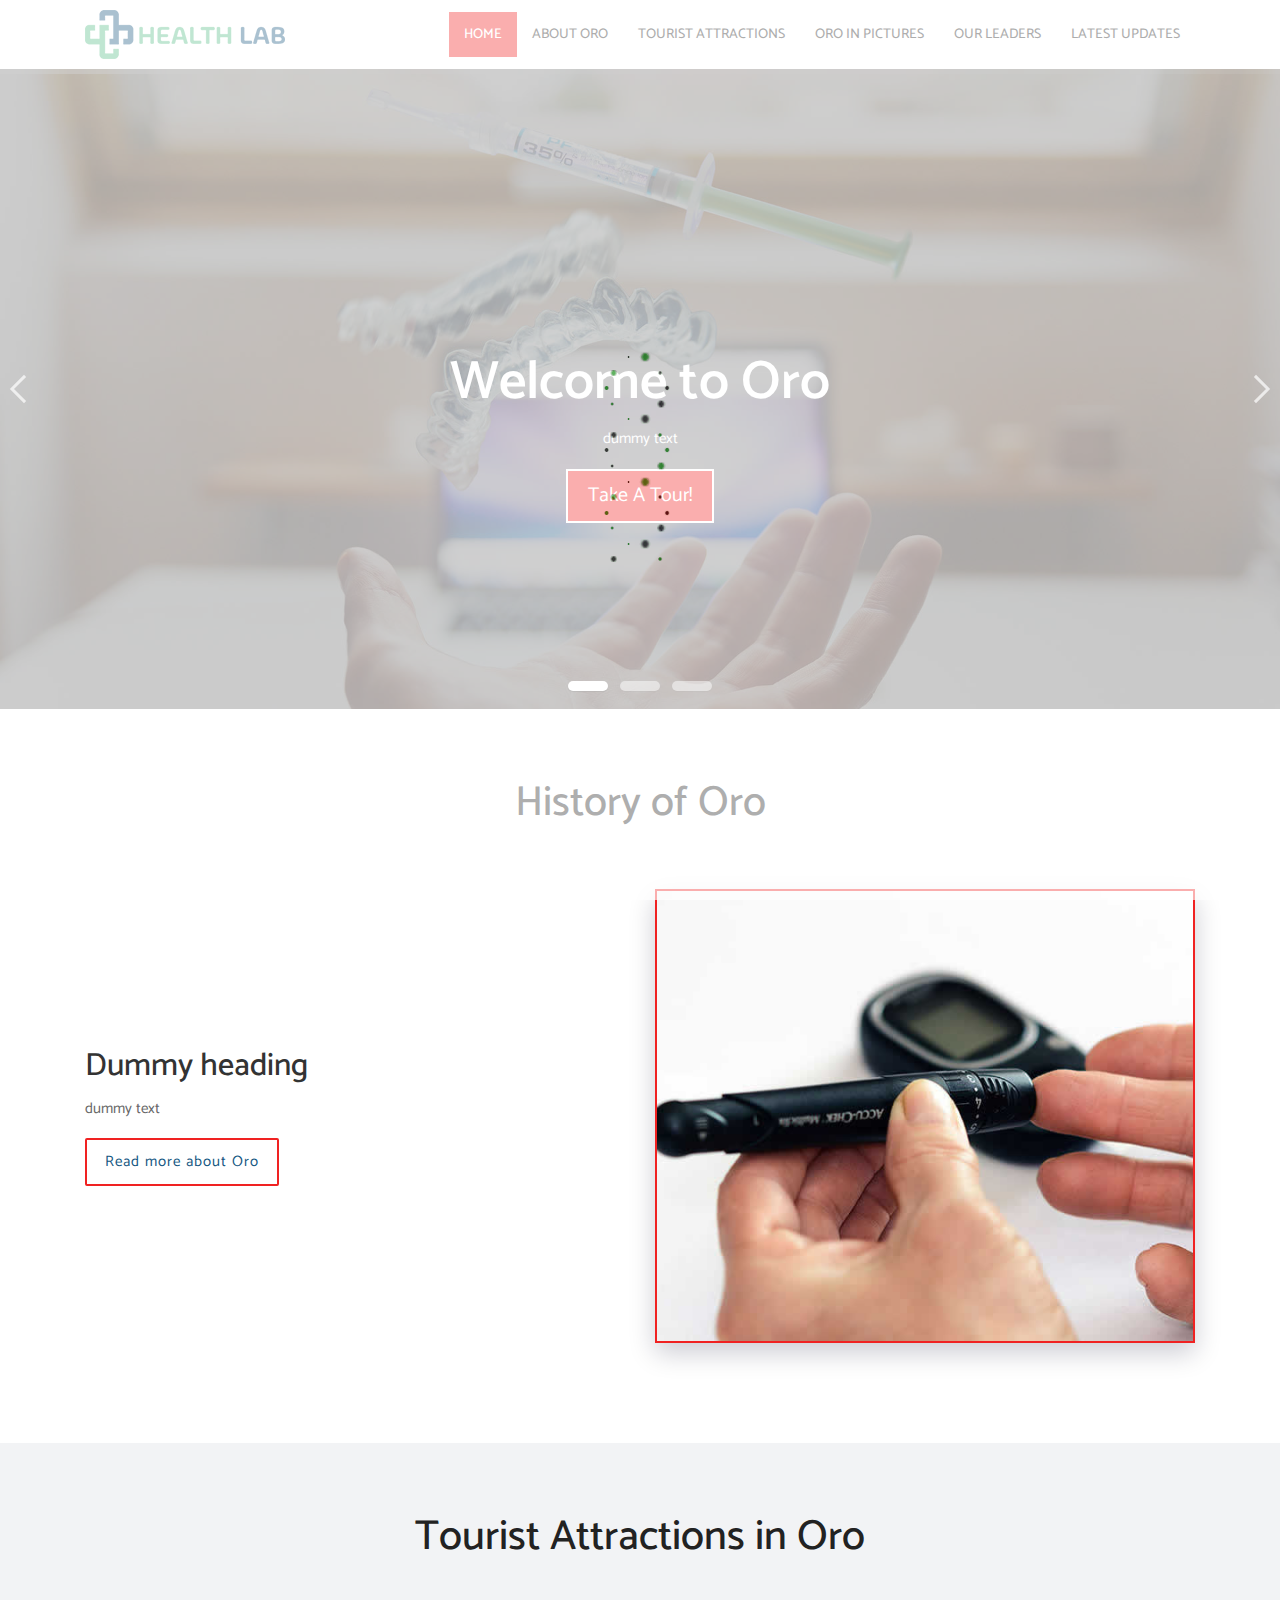
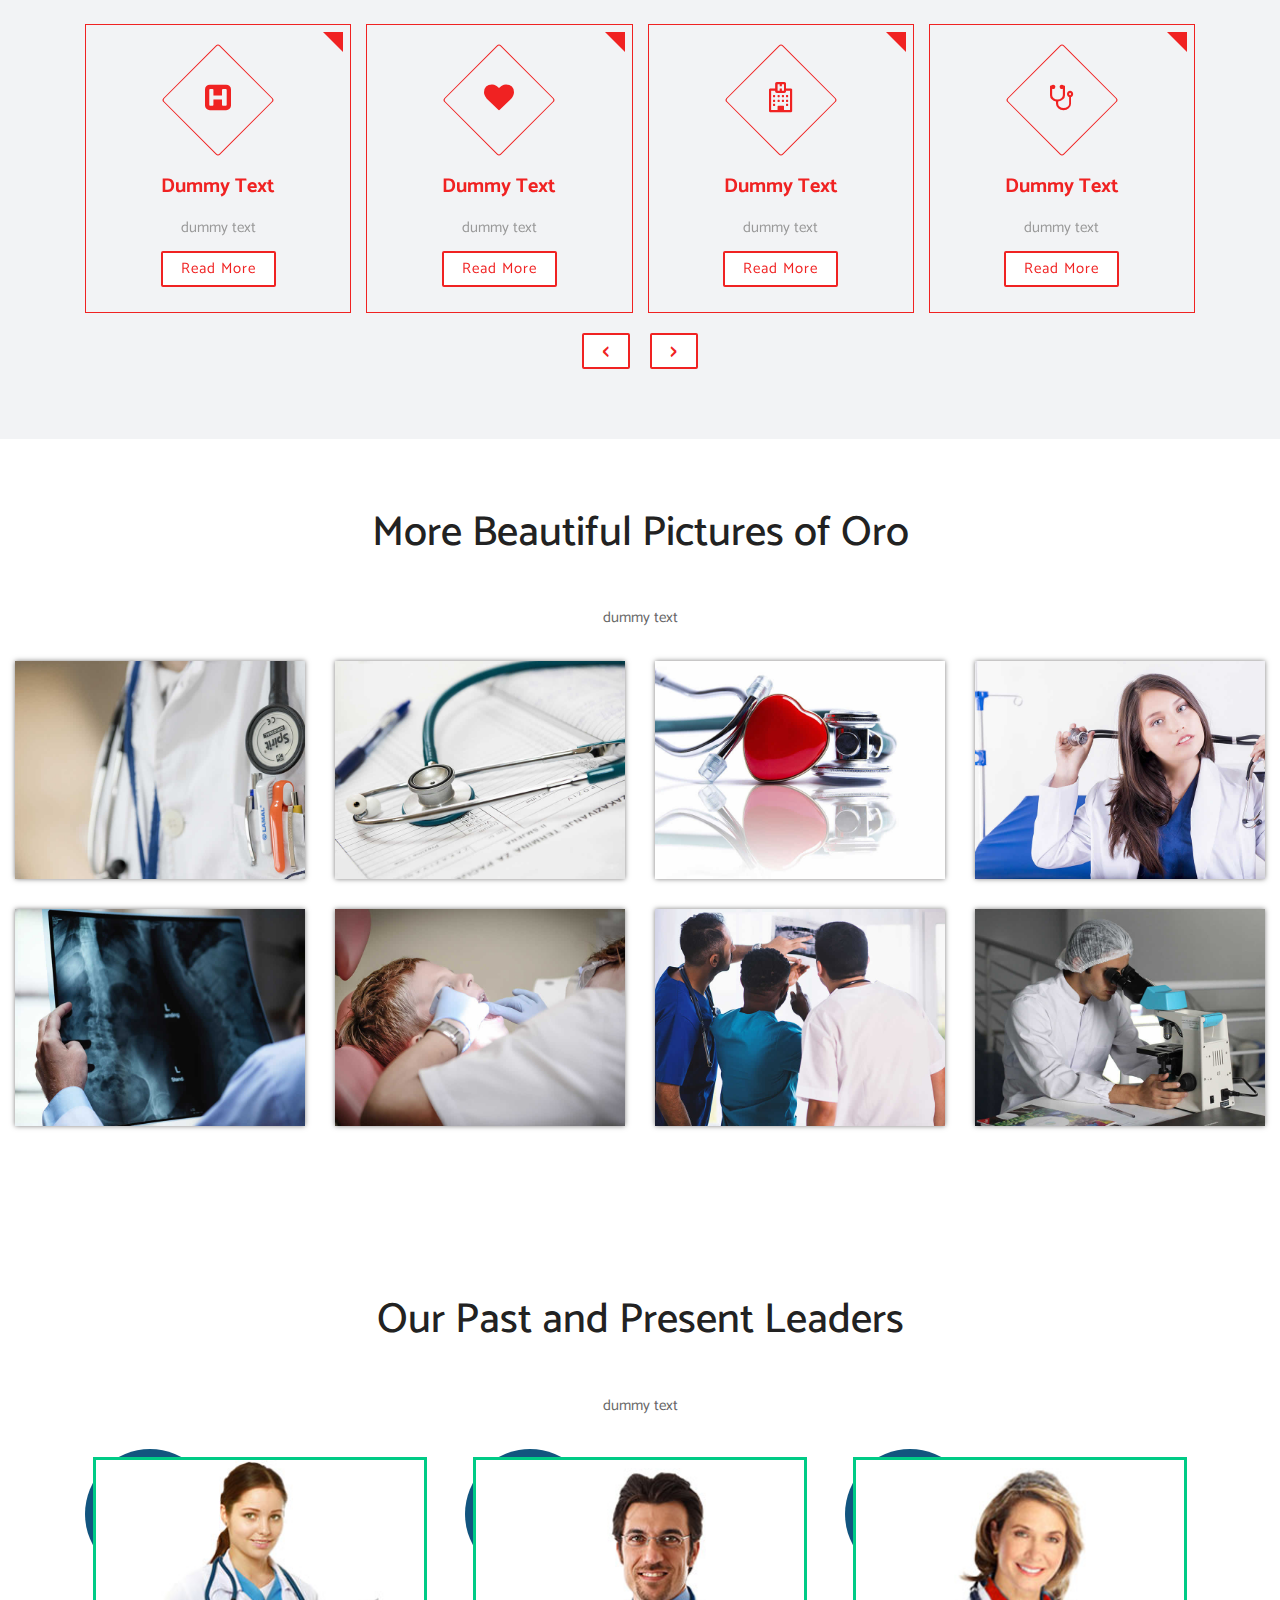
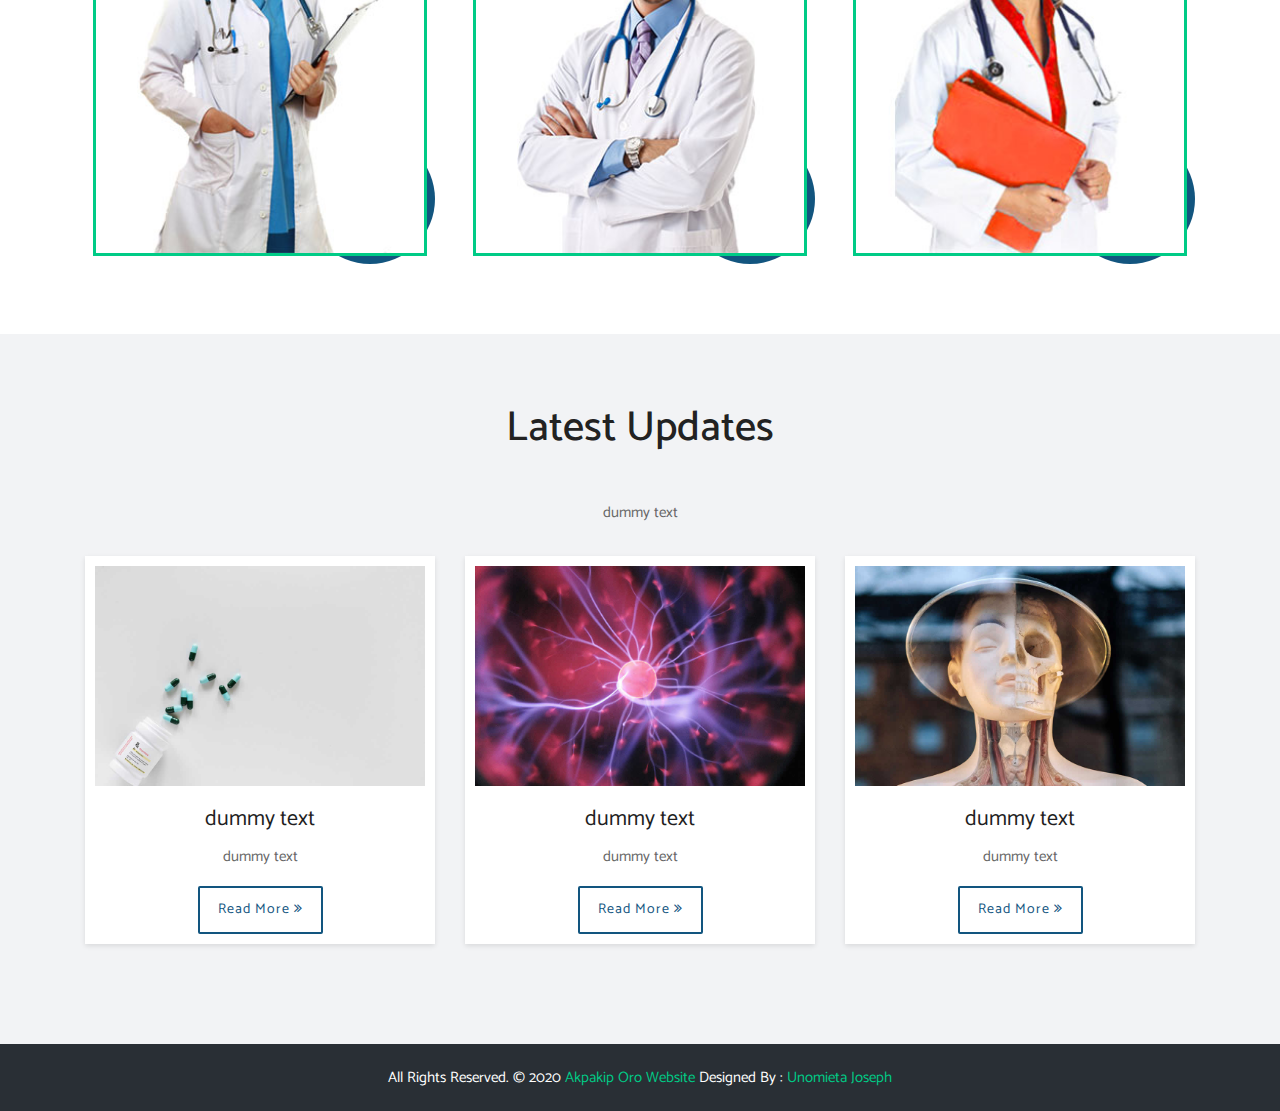
<file: index.html>
<!DOCTYPE html>
<html lang="en">
<head>
	<meta charset="utf-8">
    <meta http-equiv="X-UA-Compatible" content="IE=edge">   
    <meta name="viewport" content="width=device-width, minimum-scale=1.0, maximum-scale=1.0, user-scalable=no">
    <title>Akpakip Oro | Homepage</title>  
    <meta name="keywords" content="Oro, Oro Nation, Akpakip Oro, Ukpabang, Okobo, Mbo, Urue-Offong/Oruko, Udung Uko">
    <meta name="description" content="Oro webpage and information">

    <!-- Styles 
	Bootstrap CSS -->
    <link rel="stylesheet" href="css/bootstrap.min.css">
    <!-- Pogo Slider CSS -->
    <link rel="stylesheet" href="css/pogo-slider.min.css">
	<!-- Site CSS -->
    <link rel="stylesheet" href="css/style.css">    
    <!-- Responsive CSS -->
    <link rel="stylesheet" href="css/responsive.css">
    <!-- Custom CSS -->
    <link rel="stylesheet" href="css/custom.css">

 

</head>
<body id="home" data-spy="scroll" data-target="#navbar-wd" data-offset="98">
	<!--LOADER -->
    <div id="preloader">
		<div class="loader">
			<img src="images/preloader.gif" alt="" />
		</div>
    </div>
    <!-- END LOADER -->
	<!-- Start header -->
	<header class="top-header">
		<nav class="navbar header-nav navbar-expand-lg">
            <div class="container">
				<a class="navbar-brand" href="index.html"><img src="images/logo.png" alt="image"></a>
				<button class="navbar-toggler" type="button" data-toggle="collapse" data-target="#navbar-wd" aria-controls="navbar-wd" aria-expanded="false" aria-label="Toggle navigation">
					<span></span>
					<span></span>
					<span></span>
				</button>
                <div class="collapse navbar-collapse justify-content-end" id="navbar-wd">
                    <ul class="navbar-nav">
                        <li><a class="nav-link active" href="#home">Home</a></li>
                        <li><a class="nav-link" href="#about">About Oro</a></li>
                        <li><a class="nav-link" href="#tourista">Tourist Attractions</a></li>
						<li><a class="nav-link" href="#gallery">Oro in Pictures</a></li>
                        <li><a class="nav-link" href="#leadersboard">Our Leaders</a></li>
                        <li><a class="nav-link" href="#blog">Latest Updates</a></li>
                    </ul>
                </div> 
            </div>
        </nav>
	</header>
	<!-- End header -->
	
	<!-- Start Banner -->
	<div class="ulockd-home-slider">
		<div class="container-fluid">
			<div class="row">
				<div class="pogoSlider" id="js-main-slider">
					<div class="pogoSlider-slide" data-transition="fade" data-duration="1500" style="background-image:url(images/slider-01.jpg);">
						<div class="lbox-caption pogoSlider-slide-element">
							<div class="lbox-details">
								<h1>Welcome to Oro</h1>
								<p>dummy text</p>
								<a href="#gallery" class="btn">Take a tour!</a>
							</div>
						</div>
					</div>
					<div class="pogoSlider-slide" data-transition="fade" data-duration="1500" style="background-image:url(images/slider-02.jpg);">
						<div class="lbox-caption pogoSlider-slide-element">
							<div class="lbox-details">
								<h1>Dummy Text</h1>
								<p>Dummy Text</p>
								<a href="#tourista" class="btn">Check out Tourist Attractions</a>
							</div>
						</div>
					</div>
					<div class="pogoSlider-slide" data-transition="fade" data-duration="1500" style="background-image:url(images/slider-03.jpg);">
						<div class="lbox-caption pogoSlider-slide-element">
							<div class="lbox-details">
								<h1>Dummy Text</h1>
								<p>dummy text</p>
								<a href="#blog" class="btn">Check our Latest Updates</a>
							</div>
						</div>
					</div>
				</div><!-- .pogoSlider -->
			</div>
		</div>
	</div>
	<!-- End Banner -->
	
	<!-- Start About us -->
	<div id="about" class="about-box">
		<div class="about-a1">
			<div class="container">
				<div class="row">
					<div class="col-lg-12">
						<div class="title-box">
							<h2>History of Oro</h2>
						</div>
					</div>
				</div>
				<div class="row">
					<div class="col-lg-12 col-md-12 col-sm-12">
						<div class="row align-items-center about-main-info">
							<div class="col-lg-6 col-md-6 col-sm-12">
								<h2>Dummy heading</h2>
								<p>dummy text </p>
								<a href="#" class="new-btn-d br-2">Read more about Oro</a>
							</div>
							<div class="col-lg-6 col-md-6 col-sm-12">
								<div class="about-m">
									<ul id="banner">
										<li>
											<img src="images/about-img-01.jpg" alt="">
										</li>
										<li>
											<img src="images/about-img-02.jpg" alt="">
										</li>
										<li>
											<img src="images/about-img-03.jpg" alt="">
										</li>
									</ul>
								</div>
							</div>
						</div>
					</div>
				</div>
			</div>
		</div>
	</div>
	<!-- End About us -->
	
	<!-- tourist attractions-->
	<div id="tourista">
	<div id="services" class="services-box">
		<div class="container">
			<div class="row">
				<div class="col-lg-12">
					<div class="title-box">
						<h2>Tourist Attractions in Oro</h2>
					</div>
				</div>
			</div>
			
			<div class="row">
				<div class="col-lg-12">						
					<div class="owl-carousel owl-theme">
						<div class="item">
							<div class="serviceBox">
								<div class="service-icon"><i class="fa fa-h-square" aria-hidden="true"></i></div>
								<h3 class="title">dummy text</h3>
								<p class="description">
									dummy text
								</p>
								<a href="#" class="new-btn-d br-2">Read More</a>
							</div>
						</div>
						<div class="item">
							<div class="serviceBox">
								<div class="service-icon"><i class="fa fa-heart" aria-hidden="true"></i></div>
								<h3 class="title">dummy text</h3>
								<p class="description">
									dummy text
								</p>
								<a href="#" class="new-btn-d br-2">Read More</a>
							</div>
						</div>
						<div class="item">
							<div class="serviceBox">
								<div class="service-icon"><i class="fa fa-hospital-o" aria-hidden="true"></i></div>
								<h3 class="title">dummy text</h3>
								<p class="description">
									dummy text
								</p>
								<a href="#" class="new-btn-d br-2">Read More</a>
							</div>
						</div>
						<div class="item">
							<div class="serviceBox">
								<div class="service-icon"><i class="fa fa-stethoscope" aria-hidden="true"></i></div>
								<h3 class="title">dummy text</h3>
								<p class="description">
									dummy text
								</p>
								<a href="#" class="new-btn-d br-2">Read More</a>
							</div>
						</div>
						<div class="item">
							<div class="serviceBox">
								<div class="service-icon"><i class="fa fa-wheelchair" aria-hidden="true"></i></div>
								<h3 class="title">dummy text</h3>
								<p class="description">
									dummy text
								</p>
								<a href="#" class="new-btn-d br-2">Read More</a>
							</div>
						</div>
						<div class="item">
							<div class="serviceBox">
								<div class="service-icon"><i class="fa fa-plus-square" aria-hidden="true"></i></div>
								<h3 class="title">dummy text</h3>
								<p class="description">
									dummy text
								</p>
								<a href="#" class="new-btn-d br-2">Read More</a>
							</div>
						</div>
					</div>
				</div>
			</div>			
		</div>
	</div>
	</div>
	<!-- End tourist attractions -->
	
	<!-- Start Gallery -->
	<div id="gallery" class="gallery-box">
		<div class="container-fluid">
			<div class="row">
				<div class="col-lg-12">
					<div class="title-box">
						<h2>More Beautiful Pictures of Oro</h2>
						<p>dummy text</p>
					</div>
				</div>
			</div>
			
			<div class="popup-gallery row clearfix">
				<div class="col-md-3 col-sm-6">
					<div class="box-gallery">
						<img src="images/gallery-01.jpg" alt="">
						<div class="box-content">	
							<h3 class="title">dummy text</h3>
							<ul class="icon">
								<li><a href="images/gallery-01.jpg"><i class="fa fa-picture-o" aria-hidden="true"></i></a></li>								
							</ul>
						</div>
					</div>
				</div>
				<div class="col-md-3 col-sm-6">
					<div class="box-gallery">
						<img src="images/gallery-02.jpg" alt="">
						<div class="box-content">
							<h3 class="title">dummy text</h3>
							<ul class="icon">
								<li><a href="images/gallery-02.jpg"><i class="fa fa-picture-o" aria-hidden="true"></i></a></li>								
							</ul>
						</div>
					</div>
				</div>
				<div class="col-md-3 col-sm-6">					
					<div class="box-gallery">
						<img src="images/gallery-03.jpg" alt="">
						<div class="box-content">
							<h3 class="title">dummy text</h3>							
							<ul class="icon">
								<li><a href="images/gallery-03.jpg"><i class="fa fa-picture-o" aria-hidden="true"></i></a></li>								
							</ul>
						</div>
					</div>
				</div>
				<div class="col-md-3 col-sm-6">
					<div class="box-gallery">
						<img src="images/gallery-04.jpg" alt="">
						<div class="box-content">	
							<h3 class="title">dummy text</h3>
							<ul class="icon">
								<li><a href="images/gallery-04.jpg"><i class="fa fa-picture-o" aria-hidden="true"></i></a></li>								
							</ul>
						</div>
					</div>
				</div>
				<div class="col-md-3 col-sm-6">
					<div class="box-gallery">
						<img src="images/gallery-05.jpg" alt="">
						<div class="box-content">							
							<h3 class="title">dummy text</h3>
							<ul class="icon">
								<li><a href="images/gallery-05.jpg"><i class="fa fa-picture-o" aria-hidden="true"></i></a></li>								
							</ul>
						</div>
					</div>
				</div>
				<div class="col-md-3 col-sm-6">					
					<div class="box-gallery">
						<img src="images/gallery-06.jpg" alt="">
						<div class="box-content">
							<h3 class="title">dummy text</h3>
							<ul class="icon">
								<li><a href="images/gallery-06.jpg"><i class="fa fa-picture-o" aria-hidden="true"></i></a></li>								
							</ul>
						</div>
					</div>
				</div>
				<div class="col-md-3 col-sm-6">
					<div class="box-gallery">
						<img src="images/gallery-07.jpg" alt="">
						<div class="box-content">
							<h3 class="title">dummy text</h3>
							<ul class="icon">
								<li><a href="images/gallery-07.jpg"><i class="fa fa-picture-o" aria-hidden="true"></i></a></li>								
							</ul>
						</div>
					</div>
				</div>
				<div class="col-md-3 col-sm-6">
					<div class="box-gallery">
						<img src="images/gallery-08.jpg" alt="">
						<div class="box-content">		
							<h3 class="title">dummy text</h3>
							<ul class="icon">
								<li><a href="images/gallery-08.jpg"><i class="fa fa-picture-o" aria-hidden="true"></i></a></li>								
							</ul>
						</div>
					</div>
				</div>
			</div>
		</div>
	</div>
	<!-- End Gallery -->
	
	<!-- Start leaders -->
	<div id="leadersboard">
	<div id="team" class="team-box">
		<div class="container">
			<div class="row">
				<div class="col-lg-12">
					<div class="title-box">
						<h2>Our Past and Present Leaders</h2>
						<p>dummy text</p>
					</div>
				</div>
			</div>
			
			<div class="row">
                <div class="col-md-4 col-sm-6">
                    <div class="our-team">
                        <div class="pic">
                            <img src="images/img-1.jpg" alt="">
                        </div>
                        <div class="team-content">
                            <h3 class="title">dummy text</h3>
                            <span class="post">dummy text</span>
                            <ul class="social">
                                <li><a href="#"><i class="fa fa-facebook" aria-hidden="true"></i></a></li>
                                <li><a href="#"><i class="fa fa-twitter" aria-hidden="true"></i></a></li>
                                <li><a href="#"><i class="fa fa-google-plus" aria-hidden="true"></i></a></li>
                                <li><a href="#"><i class="fa fa-youtube-play" aria-hidden="true"></i></a></li>
                            </ul>
                        </div>
                    </div>
                </div>

                <div class="col-md-4 col-sm-6">
                    <div class="our-team">
                        <div class="pic">
                            <img src="images/img-2.jpg" alt="">
                        </div>
                        <div class="team-content">
                            <h3 class="title">dummy text</h3>
                            <span class="post">dummy text</span>
                            <ul class="social">
                                <li><a href="#"><i class="fa fa-facebook" aria-hidden="true"></i></a></li>
                                <li><a href="#"><i class="fa fa-twitter" aria-hidden="true"></i></a></li>
                                <li><a href="#"><i class="fa fa-google-plus" aria-hidden="true"></i></a></li>
                                <li><a href="#"><i class="fa fa-youtube-play" aria-hidden="true"></i></a></li>
                            </ul>
                        </div>
                    </div>
                </div>

                <div class="col-md-4 col-sm-6">
                    <div class="our-team">
                        <div class="pic">
                            <img src="images/img-3.jpg" alt="">
                        </div>
                        <div class="team-content">
                            <h3 class="title">dummy text</h3>
                            <span class="post">dummy text</span>
                            <ul class="social">
                                <li><a href="#"><i class="fa fa-facebook" aria-hidden="true"></i></a></li>
                                <li><a href="#"><i class="fa fa-twitter" aria-hidden="true"></i></a></li>
                                <li><a href="#"><i class="fa fa-google-plus" aria-hidden="true"></i></a></li>
                                <li><a href="#"><i class="fa fa-youtube-play" aria-hidden="true"></i></a></li>
                            </ul>
                        </div>
                    </div>
                </div>
            </div>
			
		</div>
	</div>
	</div>
	
	<!-- End Team -->
	
	<!-- Start Blog -->
	<div id="blog" class="blog-box">
		<div class="container">
			<div class="row">
				<div class="col-lg-12">
					<div class="title-box">
						<h2>Latest Updates</h2>
						<p>dummy text</p>
					</div>
				</div>
			</div>
			<div class="row">
				<div class="col-lg-4 col-md-6 col-sm-12">
					<div class="blog-inner">
						<div class="blog-img">
							<img class="img-fluid" src="images/blog-img-01.jpg" alt="" />
						</div>
						<h2>dummy text</h2>
						<p>dummy text</p>
						<a class="new-btn-d br-2" href="#">Read More <i class="fa fa-angle-double-right" aria-hidden="true"></i></a>
					</div>
				</div>
				<div class="col-lg-4 col-md-6 col-sm-12">
					<div class="blog-inner">
						<div class="blog-img">
							<img class="img-fluid" src="images/blog-img-02.jpg" alt="" />
						</div>
						<h2>dummy text</h2>
						<p>dummy text </p>
						<a class="new-btn-d br-2" href="#">Read More <i class="fa fa-angle-double-right" aria-hidden="true"></i></a>
					</div>
				</div>
				<div class="col-lg-4 col-md-6 col-sm-12">
					<div class="blog-inner">
						<div class="blog-img">
							<img class="img-fluid" src="images/blog-img-03.jpg" alt="" />
						</div>
						<h2>dummy text</h2>
						<p>dummy text</p>
						<a class="new-btn-d br-2" href="#">Read More <i class="fa fa-angle-double-right" aria-hidden="true"></i></a>
					</div>
				</div>
			</div>
		</div>
	</div>
	<!-- End Blog -->
	
	<!-- Start Footer -->
	<footer class="footer-box">
		<div class="container">
			<div class="row">
				<div class="col-lg-12">
					<p class="footer-company-name">All Rights Reserved. &copy; 2020 <a href="#">Akpakip Oro Website</a> Designed By : <a href="https://github.com/RomeoChris/">Unomieta Joseph</a></p>
				</div>
			</div>
		</div>
	</footer>
	<!-- End Footer -->
	
	<a href="#" id="scroll-to-top" class="new-btn-d br-2"><i class="fa fa-angle-up"></i></a>

	<!-- ALL JS FILES -->
	<script src="js/jquery.min.js"></script>
	<script src="js/popper.min.js"></script>
	<script src="js/bootstrap.min.js"></script>
    <!-- ALL PLUGINS -->
	<script src="js/jquery.magnific-popup.min.js"></script>
    <script src="js/jquery.pogo-slider.min.js"></script> 
	<script src="js/slider-index.js"></script>
	<script src="js/smoothscroll.js"></script>
	<script src="js/TweenMax.min.js"></script>
	<script src="js/main.js"></script>
	<script src="js/owl.carousel.min.js"></script>
	<script src="js/isotope.min.js"></script>	
	<script src="js/images-loded.min.js"></script>	
    <script src="js/custom.js"></script>
</body>
</html>
</file>
<file: css/style.css>
/*------------------------------------------------------------------
    IMPORT FONTS
-------------------------------------------------------------------*/

@import url('https://fonts.googleapis.com/css?family=Catamaran:100,200,300,400,500,600,700,900');

/*------------------------------------------------------------------
    IMPORT FILES
-------------------------------------------------------------------*/

@import url(animate.css);
@import url(font-awesome.min.css);
@import url(magnific-popup.css);
@import url(responsiveslides.css);
@import url(owl.carousel.min.css);
@import url(flaticon.css);

/*------------------------------------------------------------------
    SKELETON
-------------------------------------------------------------------*/

body {
    color: #666666;
    font-size: 15px;
    font-family: 'Catamaran', sans-serif;
    line-height: 1.80857;
}


a {
    color: #1f1f1f;
    text-decoration: none !important;
    outline: none !important;
    -webkit-transition: all .3s ease-in-out;
    -moz-transition: all .3s ease-in-out;
    -ms-transition: all .3s ease-in-out;
    -o-transition: all .3s ease-in-out;
    transition: all .3s ease-in-out;
}

h1,
h2,
h3,
h4,
h5,
h6 {
    letter-spacing: 0;
    font-weight: normal;
    position: relative;
    padding: 0 0 10px 0;
    font-weight: normal;
    line-height: 120% !important;
    color: #1f1f1f;
    margin: 0
}

h1 {
    font-size: 24px
}

h2 {
    font-size: 22px
}

h3 {
    font-size: 18px
}

h4 {
    font-size: 16px
}

h5 {
    font-size: 14px
}

h6 {
    font-size: 13px
}

h1 a,
h2 a,
h3 a,
h4 a,
h5 a,
h6 a {
    color: #212121;
    text-decoration: none!important;
    opacity: 1
}

h1 a:hover,
h2 a:hover,
h3 a:hover,
h4 a:hover,
h5 a:hover,
h6 a:hover {
    opacity: .8
}

a {
    color: #1f1f1f;
    text-decoration: none;
    outline: none;
}

a,
.btn {
    text-decoration: none !important;
    outline: none !important;
    -webkit-transition: all 0.5s ease-in-out 0s;
	-moz-transition: all 0.5s ease-in-out 0s;
	-ms-transition: all 0.5s ease-in-out 0s;
	-o-transition: all 0.5s ease-in-out 0s;
	transition: all 0.5s ease-in-out 0s;
}

.btn-custom {
    margin-top: 20px;
    background-color: transparent !important;
    border: 2px solid #ddd;
    padding: 12px 40px;
    font-size: 16px;
}

.lead {
    font-size: 18px;
    line-height: 30px;
    color: #767676;
    margin: 0;
    padding: 0;
}

blockquote {
    margin: 20px 0 20px;
    padding: 30px;
}

ul, li, ol{
	list-style: none;
	margin: 0px;
	padding: 0px;
}
button:focus{
	outline: none;
}

.form-control::-moz-placeholder {
    color: #12557f;
    opacity: 1;
}


/*------------------------------------------------------------------
    LOADER 
-------------------------------------------------------------------*/

#preloader {
    width: 100%;
    height: 100%;
    top: 0;
    right: 0;
    bottom: 0;
    left: 0;
    z-index: 11000;
    position: fixed;
    display: block;
	display: flex;
	justify-content: center;
	align-items: center;
	background: #ffffff;
}

.loader {
  display: inline-flex;
  flex-wrap: wrap;
  width: 258px;
  height: 229px;
}

#scroll-to-top {
    width: 40px;
    height: 40px;
    position: fixed;
    bottom: 20px;
    right: 20px;
    display: none;
	font-size: 34px;
    border-radius: 2px;
	transition: .2s;
	letter-spacing: 1px;
	text-align: center;
	line-height: 40px;
	background: #c9d4d8;
	color: #f02222;
	padding: 0;
}

/*------------------------------------------------------------------
    HEADER
-------------------------------------------------------------------*/

.top-header .navbar{
	padding: 5px 0px;
}

.top-header{
	background: #ffffff;
	position: relative;
	top: 0px;
	left: 0px;
	width: 100%;
	margin: 0 auto;
	z-index: 20;
}

.top-header .navbar .navbar-collapse ul li a{
	text-transform: uppercase;
	font-size: 14px;
	padding: 10px 15px;
	position: relative;
	font-weight: 500;
}



.top-header .navbar .navbar-collapse ul li a.active{
	background: #f02222;
	color: #ffffff;
	-webkit-transition: all 0.5s ease-in-out 0s;
	-moz-transition: all 0.5s ease-in-out 0s;
	-ms-transition: all 0.5s ease-in-out 0s;
	-o-transition: all 0.5s ease-in-out 0s;
	transition: all 0.5s ease-in-out 0s;
}
.top-header .navbar .navbar-collapse ul li a.active::after{
	width: 20px;
	height: 20px;
	content: "";
	float: left;
	position: absolute;
	bottom: -8px;
	left: 0;
	right: 0;
	margin: auto;
	border-radius: 10px;
	transition: ease all 0.3s;
	transform: translateY(0%) rotate(140deg);
	-webkit-transform: translateY(0%) rotate(140deg);
	-o-transform: translateY(0%) rotate(140deg);
	-ms-transform: translateY(0%) rotate(140deg);
	-moz-transform: translateY(0%) rotate(140deg);
	-webkit-transition: all 0.5s ease-in-out 0s;
	-moz-transition: all 0.5s ease-in-out 0s;
	-ms-transition: all 0.5s ease-in-out 0s;
	-o-transition: all 0.5s ease-in-out 0s;
	transition: all 0.5s ease-in-out 0s;
}
.top-header .navbar .navbar-collapse ul li a:hover{
	background: #f02222;
	color: #ffffff;
}


.top-header.fixed-menu{
	width: 100%;
	position: fixed;
	box-shadow: 0px 3px 6px 3px rgba(0, 0, 0, 0.06);
	-webkit-animation-duration: 1s;
	animation-duration: 1s;
	-webkit-animation-fill-mode: both;
	animation-fill-mode: both;
	-webkit-animation-name: fadeInDown;
	animation-name: fadeInDown;
	background: #fff;
	z-index: 20;
}

.navbar-toggler{
	border: 1px solid #f02222 ;
	border-radius: 0;
	margin: 16px 15px;
	padding: 10px 10px;
	-webkit-transition: all 0.2s linear;
	-moz-transition: all 0.2s linear;
	-o-transition: all 0.2s linear;
	transition: all 0.2s linear;
}
.navbar-toggler span{
	background: #f02222;
	display: block;
	width: 25px;
	height: 2px;
	margin: 0 auto;
	margin-top: 0px;
	-webkit-border-radius: 1px;
	-moz-border-radius: 1px;
	border-radius: 1px;
	-webkit-transition: all 0.2s linear;
	-moz-transition: all 0.2s linear;
	-o-transition: all 0.2s linear;
	transition: all 0.2s linear;
}
.navbar-toggler span + span{
	margin-top: 5px;
}

/*------------------------------------------------------------------
    Banner
-------------------------------------------------------------------*/

.home-slider{
	position: relative;
	height: 100%;
}

.lbox-caption {
    display: table;
    height: 100% !important;
	width: 100% !important;
	left: 0 !important;
}

.lbox-caption {
    position: absolute;
    margin: 0 auto;
    left: 0;
    right: 0;
	z-index: 10;
}

.lbox-details {
    display: table-cell;
    text-align: center;
    vertical-align: middle;
	position: absolute;
	top: 0px;
	left: 0;
	right: 0;
	height: 100%;
	padding: 22% 0%;
}

.lbox-details::before{
	content: "";
	background: rgba(0,0,0,0.5);
	position: absolute;
	top: 0px;
	left: 0px;
	width: 100%;
	height: 100%;
	z-index: 2;
}

.lbox-details h1{
	font-size: 54px;
	font-family: 'Catamaran', sans-serif;
	color: #ffffff;
	font-weight: 600;
	position: relative;
	z-index: 3;
}

.lbox-details h2{
	font-size: 48px;
	color: #ffffff;
	font-weight: 300;
	position: relative;
	z-index: 3;
}
.lbox-details p{
	color: #ffffff;
	position: relative;
	z-index: 3;
}
.lbox-details p strong{
	color: #00cb86;
	font-size: 40px;
	font-family: 'Catamaran', sans-serif;
}
.lbox-details a.btn{
	background: #f02222;
	padding: 10px 20px;
	font-size: 20px;
	text-transform: capitalize;
	color: #ffffff;
	border-radius: 0px;
	border: 2px solid #ffffff;
	position: relative;
	display: inline-block;
	z-index: 3;
}
.lbox-details a.btn:hover{
	background: #ffffff;
	color: #f02222;
}



/*------------------------------------------------------------------
    About
-------------------------------------------------------------------*/

.about-box{
	padding: 70px 0px;
}

.title-box{
	text-align: center;
	margin-bottom: 30px;
}
.title-box h2{
	font-size: 42px;
	font-family: 'Catamaran', sans-serif;
	color: #222222;
	font-weight: 500;
	position: relative;
	padding-bottom: 30px;
	margin-bottom: 15px;
}
.about-main-info h2{
	font-size: 40px;
	font-family: 'Catamaran', sans-serif;
}

.about-main-info{
	margin-bottom: 30px;
}

.about-m{
	border: 2px solid #f02222;
	box-shadow: 0 10px 25px 0 rgba(0,0,40,.2);
}

.about-m ul#banner {
  position: relative;
  width: 100%;
  height: 450px;
  overflow: hidden;
  margin: 0 auto;
}

.about-m ul#banner li {
  position: absolute;
  top: 0;
  left: 0;
  display: none;
}

.about-m ul#banner li img { 
	visibility: hidden; 
	width: 100%;
}

.about-m ul#banner li canvas {
  position: absolute;
  top: 0;
  left: 0;
}


.about-img{
	padding: 30px 0px;
}

.about-img img{
	border-radius: 10px;
}

.about-m ul{
	display: block;
	text-align: center;
	padding-bottom: 30px;
}
.about-m ul li{
	display: inline-block;
	text-align: center;
}
.about-m ul li a{
	background: #528780;
	color: #ffffff;
	width: 38px;
	height: 38px;
	text-align: center;
	line-height: 38px;
	display: block;
	border-radius: 50px;
	margin: 0px 5px;
}

.about-m ul li a:hover{
	background: #333333;
	color: #ffffff;
}

.about-main-info h2{
	font-size: 32px;
	color: #333333;
	font-weight: 500;
}

.about-main-info a{
	border-radius: 2px;
	transition: .2s;
	letter-spacing: 1px;
	padding: 10px 18px;
	background: #ffffff;
	color: #12557f;
	display: inline-block;
	line-height: 24px;
}

.about-main-info a.new-btn-d.br-2{
	border: 2px solid #f02222;
}

.about-main-info a.new-btn-d::before{
	background: rgba(18,85,127,0.2);
}

.about-main-info a:hover{
	color: #f02222;
}

.hvr-radial-out{
	display: inline-block;
	vertical-align: middle;
	-webkit-transform: perspective(1px) translateZ(0);
	transform: perspective(1px) translateZ(0);
	box-shadow: 0 0 1px rgba(0, 0, 0, 0);
	position: relative;
	overflow: hidden;
	background: #e1e1e1;
	-webkit-transition-property: color;
	transition-property: color;
	-webkit-transition-duration: 0.3s;
	transition-duration: 0.3s;
}

.hvr-radial-out::before {
    content: "";
    position: absolute;
    z-index: -1;
    top: 0;
    left: 0;
    right: 0;
    bottom: 0;
    background: #333333;
    border-radius: 100%;
    -webkit-transform: scale(0);
    transform: scale(0);
    -webkit-transition-property: transform;
    transition-property: transform;
    -webkit-transition-duration: 0.3s;
    transition-duration: 0.3s;
    -webkit-transition-timing-function: ease-out;
    transition-timing-function: ease-out;
}

.hvr-radial-out:hover::before, .hvr-radial-out:focus::before, .hvr-radial-out:active::before {
    -webkit-transform: scale(2);
    transform: scale(2);
}


/*------------------------------------------------------------------
    Services
-------------------------------------------------------------------*/

.services-box{
	padding: 70px 0px;
	background-color: #f2f3f5;
}

.serviceBox{
    padding: 35px 20px 25px;
    border: 1px solid #f02222;
    text-align: center;
    position: relative;
    transition: all 0.3s ease 0s;
}
.serviceBox:hover{ border-color: #f02222 ; }
.serviceBox:before{
    content: "";
    border-top: 20px solid #f02222;
    border-left: 20px solid transparent;
    border-bottom: 20px solid transparent;
    position: absolute;
    top: 7px;
    right: 7px;
    transition: all 0.3s ease 0s;
}
.serviceBox:hover:before{ border-top-color: #f02222 ; }
.serviceBox .service-icon{
    display: inline-block;
    width: 80px;
    height: 80px;
    line-height: 80px;
    font-size: 30px;
    color: #f02222;
    margin-bottom: 35px;
    z-index: 1;
    position: relative;
    transition:all 0.3s ease 0s;
}
.serviceBox:hover .service-icon{ color: #fff; }
.serviceBox .service-icon:before{
    content: "";
    width: 100%;
    height: 100%;
    border-radius: 3px;
    border: 1px solid #f02222;
    position: absolute;
    top: 0;
    left: 0;
    z-index: -1;
    transform: rotate(45deg);
    transition: all 0.3s ease 0s;
}
.serviceBox:hover .service-icon:before{
    border-color: #f02222 ;
    background: #f02222 ;
}
.serviceBox .title{
    font-size: 20px;
    font-weight: 700;
    color: #f02222;
    text-transform: capitalize;
    margin: 0 0 15px 0;
	padding: 0;
}
.serviceBox .description{
    font-size: 15px;
    color: #999;
    line-height: 27px;
    margin: 0 0 10px 0;
}
@media only screen and (max-width:990px){
    .serviceBox{ margin-bottom: 30px; }
}

.serviceBox a{
	border-radius: 2px;
	transition: .2s;
	letter-spacing: 1px;
	padding: 10px 18px;
	background: #ffffff;
	color: #f02222;
	display: inline-block;
	line-height: 12px;
}

.serviceBox a.new-btn-d.br-2{
	border: 2px solid #f02222;
}
.serviceBox a:hover{
	color: #ffffff;
	background: #f02222;
}
.serviceBox a.new-btn-d::before {
    background: rgba(18,85,127,0.2);
}
.services-box .owl-carousel{
	text-align: center;
}
.services-box .owl-carousel .owl-nav{
	display: inline-block;
	margin: 0 auto;
	margin-top: 20px;
}
.services-box .owl-carousel .owl-nav .owl-prev{
	border: 2px solid #f02222;
	border-radius: 2px;
	transition: .2s;
	letter-spacing: 1px;
	padding: 10px 18px !important;
	background: #ffffff;
	color: #f02222;
	display: inline-block;
	line-height: 12px;
	font-size: 34px;
	margin: 0 10px;
}
.services-box .owl-carousel .owl-nav .owl-prev:hover{
	background: #f02222;
	color: #ffffff;
}
.services-box .owl-carousel .owl-nav .owl-next{
	border: 2px solid #f02222;
	border-radius: 2px;
	transition: .2s;
	letter-spacing: 1px;
	padding: 10px 18px !important;
	background: #ffffff;
	color: #f02222;
	display: inline-block;
	line-height: 12px;
	font-size: 34px;
	margin: 0 10px;
}
.services-box .owl-carousel .owl-nav .owl-next:hover{
	background: #f02222;
	color: #ffffff;
}

/*------------------------------------------------------------------
    Gallery
-------------------------------------------------------------------*/

.gallery-box{
	padding: 70px 0px;
}

.box-gallery{
    text-align: center;
    box-shadow: 0 0 5px #7e7d7d;
    position: relative;
	margin-bottom: 30px;
}
.box-gallery img{
    width: 100%;
    height: auto;
}
.box-gallery .box-content{
    width: 100%;
    height: 100%;
    position: absolute;
    top: 0;
    left: 0;
    transition: all 0.5s ease 0s;
}
.box-gallery .title{
    font-size: 22px;
    color: #333333;
    margin: 0;
    position: relative;
    top: 0;
    opacity: 0;
    transition: all 1s ease 0.01s;
}
.box-gallery .title:after{
    content: "";
    width: 0;
    height: 2px;
    background: #00cb86;
    position: absolute;
    bottom: -8px;
    left: 0;
    right: 0;
    margin: 0 auto;
    transition: all 1s ease 0s;
}
.box-gallery:hover .title:after{
    width: 80%;
    transition: all 1s ease 0.8s;
}
.box-gallery .icon{
    width: 100%;
    list-style: none;
    padding: 0;
    margin: 0 auto;
    position: absolute;
    bottom: 0;
    opacity: 0;
    transition-duration: 0.6s;
    transition-timing-function: cubic-bezier(1, -0.53, 0.405, 1.425);
    transition-delay: 0.1s;
}
.box-gallery:hover .icon{
    bottom: 32%;
    opacity: 1;
}
.box-gallery .icon li{
    display: inline-block;
}
.box-gallery .icon li a{
    display: block;
    width: 40px;
    height: 40px;
    line-height: 40px;
    border-radius: 50%;
    font-size: 18px;
    color: #000;
    border: 2px solid #12557f;
    margin-right: 5px;
    transition: all 0.3s ease-in-out 0s;
}
.box-gallery .icon li a:hover{
    background: #00cb86;
    color: #fff;
}
@media only screen and (max-width:990px){
    .box-gallery{ margin-bottom: 30px; }
}


/*------------------------------------------------------------------
    Team
-------------------------------------------------------------------*/

.team-box{
	padding: 70px 0px;
}

.our-team{
    text-align: center;
    overflow: hidden;
    position: relative;
    z-index: 1;
}
.our-team:before,
.our-team:after{
    content: "";
    width: 130px;
    height: 130px;
    background: #12557f;
    position: absolute;
	border-radius: 50%;
    z-index: -1;
}
.our-team:before{
    top: 0px;
    left: 0;
}
.our-team:after{
    bottom: 0px;
    right: 0;
}
.our-team .pic{
    margin: 8px;
    position: relative;
    border: 3px solid #00cb86;
    transition: all 0.5s ease 0s;
}
.our-team:hover .pic{
    border-color: #12557f;
}
.our-team .pic:after{
    content: "";
    width: 100%;
    height: 0;
    background: #00cb86;
    position: absolute;
    bottom: 0;
    left: 0;
    opacity: 0;
    transform-origin: 0 0 0;
    transition: all 0.5s ease 0s;
}
.our-team:hover .pic:after{
    height: 100%;
    opacity: 0.85;
}
.our-team img{
    width: 100%;
    height: auto;
}
.our-team .team-content{
    width: 100%;
    position: absolute;
    bottom: -50%;
    left: 0;
    transition: all 0.5s ease 0.2s;
}
.our-team:hover .team-content{
    bottom: 38%;
}
.our-team .title{
    font-size: 18px;
    font-weight: 600;
    color: #fff;
    text-transform: capitalize;
    margin: 0px;
}
.our-team .post{
    font-size: 14px;
    color: #fff;
    line-height: 26px;
    text-transform: capitalize;
}
.our-team .social{
    padding: 0;
    margin: 40px 0 0 0;
    list-style: none;
}
.our-team .social li{
    display: inline-block;
}
.our-team .social li a{
    display: inline-block;
    width: 35px;
    height: 35px;
    line-height: 35px;
    border-radius: 50%;
    border: 1px solid #fff;
    font-size: 18px;
    color: #fff;
    margin: 0 7px;
    transition: all 0.5s ease 0s;
}
.our-team .social li a:hover{
    background: #fff;
    color: #12557f;
}
@media only screen and (max-width: 990px){
    .our-team{ margin-bottom: 30px; }
}




/*------------------------------------------------------------------
    Blog
-------------------------------------------------------------------*/

.blog-box{
	padding: 70px 0px;
	background-color: #f2f3f5;
}
.blog-inner{
	background: #ffffff;
	text-align: center;
	margin-bottom: 30px;
	border: 10px solid #fff;
	box-shadow: 0 2px 5px rgba(0,0,0,.1);
}

.blog-img{
	overflow: hidden;
}
.blog-img img{
	transition: all 0.9s ease 0s;
}
.blog-inner:hover .blog-img img{
	-moz-transform: scale(1.5) rotate(-10deg);
	-webkit-transform: scale(1.5) rotate(-10deg);
	-ms-transform: scale(1.5) rotate(-10deg);
	-o-transform: scale(1.5) rotate(-10deg);
	transform: scale(1.5) rotate(-10deg);
}
.blog-inner a{
	border-radius: 2px;
	transition: .2s;
	letter-spacing: 1px;
	padding: 10px 18px;
	background: #ffffff;
	color: #12557f;
	font-size: 14px;
	display: inline-block;
	line-height: 24px;
}

.blog-inner a.new-btn-d.br-2{
	border: 2px solid #12557f;
}

.blog-inner a.new-btn-d::before{
	background: rgba(18,85,127,0.2);
}


.blog-inner a:hover{
	color: #ffffff;
}

.blog-inner .item-meta{
	background: #12557f;
}
.blog-inner .item-meta a{
	background: #12557f;
	color: #ffffff;
	display: inline-block;
	border: none;
}
.blog-inner .item-meta span{
	color: #ffffff;
	background: #00cb86;
	display: inline-block;
	padding: 5px;
}

.blog-inner h2{
	margin-top: 20px;
}


/*------------------------------------------------------------------
    Contact
-------------------------------------------------------------------*/

.contact-box{
	padding: 70px 0px;
}

.left-contact{
	margin-top: 60px;
}
.left-contact h2{
	font-size: 38px;
	font-weight: 700;
	padding-bottom: 30px;
	text-align: center;
}
.cont-line{
	overflow: hidden;
	margin-bottom: 30px;
	width: 33.33%;
	float: left;
}
.icon-b{
	width: 80px;
	height: 80px;
	text-align: center;
	line-height: 80px;
	font-size: 40px;
	border: 2px dotted #12557f;
	margin-right: 10px;
	color: #00cb86;
	border-radius: 50%;
}

.dit-right h4{
	font-size: 18px;
	color: #333333;
	font-weight: 600;
	padding-bottom: 0;
}
.dit-right{
	padding-right: 14px;
}
.dit-right p{
	font-size: 16px;
	margin: 0px;
}
.dit-right a{
	font-size: 16px;
	color: #333333
}
.dit-right a:hover{
	color: #00cb86;
}

.contact-block{}

.contact-block .form-group .form-control{
	background: #00cb86;
	height: 45px;
	font-size: 16px;
	border: 0;
	color: #ffffff;
	padding: 6px 15px;
	-webkit-box-shadow: none;
	box-shadow: none;
	-webkit-border-radius: 4px;
	-moz-border-radius: 4px;
	-o-border-radius: 4px;
	-ms-border-radius: 4px;
	border-radius: 4px;
}

.contact-block .form-group textarea.form-control{
	height: 150px;
	padding-top: 15px;
}

.submit-button .btn-common{
	background-color: #00cb86;
	height: 45px;
	line-height: 45px;
	font-size: 16px;
	font-weight: 600;
	color: #fff;
	padding: 0 15px;
	border: 0;
	outline: 0;
	text-transform: uppercase;
	border-radius: 0px;
	-webkit-transition: all 0.3s;
	-moz-transition: all 0.3s;
	-o-transition: all 0.3s;
	-ms-transition: all 0.3s;
	transition: all 0.3s;
}
.submit-button .btn-common:hover{
	background-color: #528780;
}

.custom-select{
	height: 45px;
	font-size: 16px;
}
select.form-control:not([size]):not([multiple]){
	height: calc(45px + 2px);
}

.help-block ul li{
	color: red;
}

.footer-box{
	background: #292f35;
	padding: 20px 0;
}

.footer-box .footer-company-name{
	text-align: center;
	margin: 0px;
	color: #ffffff;
}

.footer-box .footer-company-name a{
	color: #00cb86;
}
.footer-box .footer-company-name a:hover{
	color: #000000;
}




/*------------------------------------------------------------------
    Subscribe
-------------------------------------------------------------------*/

.subscribe-box{
	padding: 70px 0px;
	background: url(../images/footer-bg.jpg) no-repeat center;
	background-size: cover;
	position: relative;
}

.subscribe-box::before{
	content: "";
	background: rgba(0,0,0,0.8);
	width: 100%;
	height: 100%;
	left: 0px;
	top: 0px;
	position: absolute;
}

.subscribe-inner{
	max-width: 500px;
	width: 100%;
	margin: 0 auto;
}
.subscribe-inner h2{	
	font-size: 28px;
	font-weight: 600;
	color: #ffffff;
}

.subscribe-inner p{
	color: #cccccc;
}

.subscribe-inner .form-group .form-control-1{
	width: 100%;
	padding: 12px 15px;
	border-radius: 0px;
	border: none;
}

.subscribe-inner .form-group button{	
	letter-spacing: 1px;
	border-radius: 2px;
	transition: .2s;
	letter-spacing: 1px;
	padding: 10px 18px;
	background: #ffffff;
	color: #12557f;
	display: inline-block;
	line-height: 24px;
	border: none;
	cursor: pointer;
}

.subscribe-inner .form-group button.new-btn-d.br-2 {
    border: 2px solid #12557f;
}
.subscribe-inner .form-group button.new-btn-d::before{
	background: rgba(18,85,127,0.2);
}

.subscribe-inner .form-group button:hover {
	color: #ffffff;
}
</file>
<file: css/responsive.css>
/* only small desktops */
/* tablets */
@media (min-width: 992px) and (max-width: 1190px) {
	.countdown{
		height: 285px;
	}
	.top-header .navbar .navbar-collapse ul li a{
		font-size: 14px;
	}
	.lbox-details h2{
		font-size: 26px;
	}
	.right-top ul li a{
		padding: 0px 15px;
	}
}
/* only small tablets */
@media (min-width: 768px) and (max-width: 991px) {
	.top-header .navbar .navbar-collapse ul li a{
		padding: 5px 15px;
	}
	.about-img{
		margin-bottom: 30px;
		margin-top: 30px;
	}
	.gallery-box ul li{
		width: 33.33%;
	}
	.top-header{
		position: relative;
	}
	.lbox-details{
		display: block;
		position: relative;
		width: 100%;
	}
	.countdown #timer div#days, .countdown #timer div#hours, .countdown #timer div#minutes, .countdown #timer div#seconds{
		position: inherit;
		margin: 12px 0px;
	}
	.lbox-details::before{
		background: rgba(0,0,0,0.9);
	}
	.countdown{
		height: 188px;
		border-radius: 0px;
	}
	.countdown #timer div{
		width: 23%;
		font-size: 24px;
	}
	figure.effect-service h2{
		font-size: 12px;
	}
	.left-top{
		display: inline-block;
		width: 100%;
	}
	.mail-b{
		float: right;
	}
	.right-top{
		float: left;
	}
}

/* mobile or only mobile */
@media (max-width: 767px) {
	.navbar-brand{
		margin-left: 10px;
		margin-right: 10px;
	}
	.top-header .navbar .navbar-collapse ul li a{
		padding: 5px 15px;
	}
	.right-top{
		float: none;
		margin: 0 auto;
		display: block;
		text-align: center;
	}
	.left-top{
		text-align: center;
	}
	.left-top a{
		float: none;
		padding: 5px 20px;
	}
	.wel-nots{
		float: none;
		margin: 0;
		text-align: center;
	}
	.right-top ul li{
		float: none;
		display: inline-block;
	}
	.mail-b{
		float: none;
	}
	.mail-b a{
		padding: 5px 20px;
	}
	.lbox-details h1{
		font-size: 24px;
	}
	.lbox-details h2{
		font-size: 18px;
	}
	.lbox-details p strong{
		font-size: 20px;
	}
	.lbox-details a.btn{
		display: none;
	}
	.title-box h2{
		font-size: 38px;
	}
	.about-main-info h2{
		font-size: 24px;
	}
	.about-img{
		margin-bottom: 30px;
	}
	.main-timeline-box .separline::before{
		left: 15px !important;
	}
	.main-timeline-box .iconBackground{
		left: 15px !important;
	}
	.main-timeline-box .timeline-text-content{
		margin-left: 0px;
	}
	.main-timeline-box .reverse .timeline-text-content{
		margin-right: 0px;
	}
	.main-timeline-box .time-line-date-content{
		margin-right: 0px;
	}
	.main-timeline-box .time-line-date-content p{
		float: left;
	}
	.main-timeline-box .timeline-element{
		padding: 0px 15px;
	}

	.top-header{
		position: relative;
	}
	.lbox-details{
		position: relative;
		width: 100%;
		padding: 5% 0%;
	}
	.about-m{
		margin-top: 30px;
	}
	.countdown #timer div#days, .countdown #timer div#hours, .countdown #timer div#minutes, .countdown #timer div#seconds{
		position: inherit;
		margin: 12px 0px;
	}
	.lbox-details::before{
		background: rgba(0,0,0,0.9);
	}
	.countdown{
		height: 188px;
		border-radius: 0px;
	}
	.countdown #timer div{
		width: 23%;
		font-size: 24px;
	}
	.about-m{
		margin-bottom: 30px;
	}
	.timeLine .row .item{
		margin-bottom: 30px;
	}
	figure.effect-service h2{
		font-size: 14px;
	}
	.filter-button-group button{
		margin-bottom: 5px;
	}
	.well-block{
		margin-bottom: 30px;
	}
	.well-block .well-title h2{
		font-size: 24px;
	}
	.blog-inner a{
		padding: 10px 6px;
	}
	.cont-line{
		
	}
	
}
</file>
<file: css/custom.css>
/** ADD YOUR AWESOME CODES HERE **/
</file>
<file: css/pogo-slider.min.css>
.pogoSlider-dir-btn:focus,
.pogoSlider-nav-btn:focus {
	outline: 0
}

.pogoSlider {
	width: 100%;
	height: 0;
	padding-bottom: 50% !important;
	position: relative;
	overflow: hidden
}

#column-left .pogoSlider,
#column-right .pogoSlider,
#content .pogoSlider {
	margin-bottom: 20px
}

.pogoSlider--banner .pogoSlider-slide {
	ms-filter: "progid:DXImageTransform.Microsoft.Alpha(Opacity=100)";
	filter: alpha(opacity=100);
	opacity: 1
}

.pogoSlider-slide {
	width: 100%;
	height: 100%;
	position: absolute;
	background-size: cover;
	-ms-filter: "progid:DXImageTransform.Microsoft.Alpha(Opacity=0)";
	filter: alpha(opacity=0);
	opacity: 0;
	-webkit-perspective: 1300px;
	perspective: 1300px;
	overflow: hidden
}

.pogoSlider-loading {
	position: absolute;
	top: 0;
	left: 0;
	width: 100%;
	height: 100%;
	background: #eaeaea;
	z-index: 11
}

.pogoSlider-loading-icon {
	position: absolute;
	top: 50%;
	margin-top: -18px;
	left: 50%;
	margin-left: -18px;
	width: 36px;
	height: 36px;
	background-image: url([data-uri])
}

.pogoSlider-slide-element {
	-webkit-animation-fill-mode: both;
	animation-fill-mode: both
}

.m-pogoSlider .pogoSlider-slide-element {
	position: absolute;
	margin: 0;
	box-sizing: border-box
}

.pogoSlider-progressBar {
	position: absolute;
	width: 100%;
	height: 5px;
	top: 0;
	left: 0;
	background: #fff;
	-ms-filter: "progid:DXImageTransform.Microsoft.Alpha(Opacity=20)";
	filter: alpha(opacity=20);
	background: rgba(255, 255, 255, .2);
	z-index: 6
}

.pogoSlider-progressBar-duration {
	position: absolute;
	height: 100%;
	left: 0;
	width: 0;
	background: #fff;
	-ms-filter: "progid:DXImageTransform.Microsoft.Alpha(Opacity=40)";
	filter: alpha(opacity=40);
	background: rgba(255, 255, 255, .4)
}

.pogoSlider-dir-btn {
	position: absolute;
	z-index: 10;
	background: 0 0;
	width: 20px;
	height: 20px;
	border-color: #eaeaea;
	border-color: rgba(255, 255, 255, .7);
	border-style: solid;
	-webkit-transform: rotate(45deg);
	-ms-transform: rotate(45deg);
	transform: rotate(45deg);
	cursor: pointer
}

.pogoSlider-dir-btn:hover {
	border-color: #fff
}

.pogoSlider--dirBottomLeft .pogoSlider-dir-btn--prev,
.pogoSlider--dirBottomRight .pogoSlider-dir-btn--prev,
.pogoSlider--dirCenterHorizontal .pogoSlider-dir-btn--prev,
.pogoSlider--dirTopLeft .pogoSlider-dir-btn--prev,
.pogoSlider--dirTopRight .pogoSlider-dir-btn--prev {
	border-width: 0 0 3px 3px
}

.pogoSlider--dirBottomLeft .pogoSlider-dir-btn--next,
.pogoSlider--dirBottomRight .pogoSlider-dir-btn--next,
.pogoSlider--dirCenterHorizontal .pogoSlider-dir-btn--next,
.pogoSlider--dirTopLeft .pogoSlider-dir-btn--next,
.pogoSlider--dirTopRight .pogoSlider-dir-btn--next {
	border-width: 3px 3px 0 0
}

.pogoSlider--dirCenterVertical .pogoSlider-dir-btn--next {
	border-width: 3px 0 0 3px
}

.pogoSlider--dirCenterVertical .pogoSlider-dir-btn--prev {
	border-width: 0 3px 3px 0
}

.pogoSlider--dirCenterVertical .pogoSlider-dir-btn--next,
.pogoSlider--dirTopLeft .pogoSlider-dir-btn,
.pogoSlider--dirTopRight .pogoSlider-dir-btn {
	top: 14px
}

.pogoSlider--dirBottomLeft .pogoSlider-dir-btn--prev,
.pogoSlider--dirCenterHorizontal .pogoSlider-dir-btn--prev,
.pogoSlider--dirTopLeft .pogoSlider-dir-btn--prev {
	left: 14px
}

.pogoSlider--dirBottomLeft .pogoSlider-dir-btn--next,
.pogoSlider--dirTopLeft .pogoSlider-dir-btn--next {
	left: 50px
}

.pogoSlider--dirBottomRight .pogoSlider-dir-btn--prev,
.pogoSlider--dirTopRight .pogoSlider-dir-btn--prev {
	right: 50px
}

.pogoSlider--dirBottomRight .pogoSlider-dir-btn--next,
.pogoSlider--dirCenterHorizontal .pogoSlider-dir-btn--next,
.pogoSlider--dirTopRight .pogoSlider-dir-btn--next {
	right: 14px
}

.pogoSlider--dirBottomLeft .pogoSlider-dir-btn,
.pogoSlider--dirBottomRight .pogoSlider-dir-btn,
.pogoSlider--dirCenterVertical .pogoSlider-dir-btn--prev {
	bottom: 14px
}

.pogoSlider--dirCenterVertical .pogoSlider-dir-btn {
	left: 50%;
	margin-left: -10px
}

.pogoSlider--dirCenterHorizontal .pogoSlider-dir-btn {
	top: 50%;
	margin-top: -10px
}

.pogoSlider-nav {
	position: absolute;
	padding: 0;
	margin: 0;
	z-index: 10
}

.pogoSlider--navBottom .pogoSlider-nav,
.pogoSlider--navTop .pogoSlider-nav {
	left: 50%;
	-webkit-transform: translateX(-50%);
	-ms-transform: translateX(-50%);
	transform: translateX(-50%)
}

.pogoSlider--navTop .pogoSlider-nav {
	top: 10px
}

.pogoSlider--navBottom .pogoSlider-nav {
	bottom: 10px
}

.pogoSlider--navBottom .pogoSlider-nav li,
.pogoSlider--navTop .pogoSlider-nav li {
	display: inline;
	margin: 0 6px
}

.pogoSlider--navLeft .pogoSlider-nav,
.pogoSlider--navRight .pogoSlider-nav {
	top: 50%;
	-webkit-transform: translateY(-50%);
	-ms-transform: translateY(-50%);
	transform: translateY(-50%)
}

.pogoSlider--navLeft .pogoSlider-nav {
	left: 10px
}

.pogoSlider--navRight .pogoSlider-nav {
	right: 10px
}

.pogoSlider--navLeft .pogoSlider-nav li,
.pogoSlider--navRight .pogoSlider-nav li {
	display: block;
	margin: 6px 0
}

.pogoSlider-nav-btn {
	background: #ccc;
	background: rgba(255, 255, 255, .5);
	border: none;
	border-radius: 10px;
	width: 40px;
	height: 10px;
	box-shadow: 0 1px 1px rgba(0, 0, 0, .1);
	cursor: pointer
}

.pogoSlider-nav-btn--selected {
	background: #fff;
	box-shadow: 0 1px 1px rgba(0, 0, 0, .3)
}

.pogoSlider-slide-slice {
	overflow: hidden;
	position: absolute;
	background-size: cover
}

.pogoSlider-slide-slice-inner {
	position: absolute;
	overflow: hidden
}

.pogoSlider-animation-slideDownIn {
	-webkit-animation-name: slideDownIn;
	animation-name: slideDownIn
}

@-webkit-keyframes slideDownIn {
	0% {
		-webkit-transform: translateY(-50px);
		transform: translateY(-50px);
		opacity: 0
	}
	100% {
		-webkit-transform: translateY(0);
		transform: translateY(0);
		opacity: 1
	}
}

@keyframes slideDownIn {
	0% {
		-webkit-transform: translateY(-50px);
		transform: translateY(-50px);
		opacity: 0
	}
	100% {
		-webkit-transform: translateY(0);
		transform: translateY(0);
		opacity: 1
	}
}

.pogoSlider-animation-slideDownOut {
	-webkit-animation-name: slideDownOut;
	animation-name: slideDownOut
}

@-webkit-keyframes slideDownOut {
	0% {
		-webkit-transform: translateY(0);
		transform: translateY(0);
		opacity: 1
	}
	100% {
		-webkit-transform: translateY(50px);
		transform: translateY(50px);
		opacity: 0
	}
}

@keyframes slideDownOut {
	0% {
		-webkit-transform: translateY(0);
		transform: translateY(0);
		opacity: 1
	}
	100% {
		-webkit-transform: translateY(50px);
		transform: translateY(50px);
		opacity: 0
	}
}

.pogoSlider-animation-slideUpIn {
	-webkit-animation-name: slideUpIn;
	animation-name: slideUpIn
}

@-webkit-keyframes slideUpIn {
	0% {
		-webkit-transform: translateY(50px);
		transform: translateY(50px);
		opacity: 0
	}
	100% {
		-webkit-transform: translateY(0);
		transform: translateY(0);
		opacity: 1
	}
}

@keyframes slideUpIn {
	0% {
		-webkit-transform: translateY(50px);
		transform: translateY(50px);
		opacity: 0
	}
	100% {
		-webkit-transform: translateY(0);
		transform: translateY(0);
		opacity: 1
	}
}

.pogoSlider-animation-slideUpOut {
	-webkit-animation-name: slideUpOut;
	animation-name: slideUpOut
}

@-webkit-keyframes slideUpOut {
	0% {
		-webkit-transform: translateY(0);
		transform: translateY(0);
		opacity: 1
	}
	100% {
		-webkit-transform: translateY(50px);
		transform: translateY(50px);
		opacity: 0
	}
}

@keyframes slideUpOut {
	0% {
		-webkit-transform: translateY(0);
		transform: translateY(0);
		opacity: 1
	}
	100% {
		-webkit-transform: translateY(50px);
		transform: translateY(50px);
		opacity: 0
	}
}

.pogoSlider-animation-slideRightIn {
	-webkit-animation-name: slideRightIn;
	animation-name: slideRightIn
}

.pogoSlider-animation-slideRightOut {
	-webkit-animation-name: slideRightOut;
	animation-name: slideRightOut
}

@-webkit-keyframes slideRightIn {
	0% {
		-webkit-transform: translateX(-50px);
		transform: translateX(-50px);
		opacity: 0
	}
	100% {
		-webkit-transform: translateX(0);
		transform: translateX(0);
		opacity: 1
	}
}

@keyframes slideRightIn {
	0% {
		-webkit-transform: translateX(-50px);
		transform: translateX(-50px);
		opacity: 0
	}
	100% {
		-webkit-transform: translateX(0);
		transform: translateX(0);
		opacity: 1
	}
}

@-webkit-keyframes slideRightOut {
	0% {
		-webkit-transform: translateX(0);
		transform: translateX(0);
		opacity: 1
	}
	100% {
		-webkit-transform: translateX(50px);
		transform: translateX(50px);
		opacity: 0
	}
}

@keyframes slideRightOut {
	0% {
		-webkit-transform: translateX(0);
		transform: translateX(0);
		opacity: 1
	}
	100% {
		-webkit-transform: translateX(50px);
		transform: translateX(50px);
		opacity: 0
	}
}

.pogoSlider-animation-slideLeftIn {
	-webkit-animation-name: slideLeftIn;
	animation-name: slideLeftIn
}

.pogoSlider-animation-slideLeftOut {
	-webkit-animation-name: slideLeftOut;
	animation-name: slideLeftOut
}

@-webkit-keyframes slideLeftIn {
	0% {
		-webkit-transform: translateX(50px);
		transform: translateX(50px);
		opacity: 0
	}
	100% {
		-webkit-transform: translateX(0);
		transform: translateX(0);
		opacity: 1
	}
}

@keyframes slideLeftIn {
	0% {
		-webkit-transform: translateX(50px);
		transform: translateX(50px);
		opacity: 0
	}
	100% {
		-webkit-transform: translateX(0);
		transform: translateX(0);
		opacity: 1
	}
}

@-webkit-keyframes slideLeftOut {
	0% {
		-webkit-transform: translateX(0);
		transform: translateX(0);
		opacity: 1
	}
	100% {
		-webkit-transform: translateX(-50px);
		transform: translateX(-50px);
		opacity: 0
	}
}

@keyframes slideLeftOut {
	0% {
		-webkit-transform: translateX(0);
		transform: translateX(0);
		opacity: 1
	}
	100% {
		-webkit-transform: translateX(-50px);
		transform: translateX(-50px);
		opacity: 0
	}
}

.pogoSlider-animation-expandIn {
	-webkit-animation-name: expandIn;
	animation-name: expandIn
}

.pogoSlider-animation-expandOut {
	-webkit-animation-name: expandOut;
	animation-name: expandOut
}

@-webkit-keyframes expandIn {
	0% {
		-webkit-transform: scale(.7);
		transform: scale(.7);
		opacity: 0
	}
	100% {
		-webkit-transform: scale(1);
		transform: scale(1);
		opacity: 1
	}
}

@keyframes expandIn {
	0% {
		-webkit-transform: scale(.7);
		transform: scale(.7);
		opacity: 0
	}
	100% {
		-webkit-transform: scale(1);
		transform: scale(1);
		opacity: 1
	}
}

@-webkit-keyframes expandOut {
	0% {
		-webkit-transform: scale(1);
		transform: scale(1);
		opacity: 1
	}
	100% {
		-webkit-transform: scale(1.5);
		transform: scale(1.5);
		opacity: 0
	}
}

@keyframes expandOut {
	0% {
		-webkit-transform: scale(1);
		transform: scale(1);
		opacity: 1
	}
	100% {
		-webkit-transform: scale(1.5);
		transform: scale(1.5);
		opacity: 0
	}
}

.pogoSlider-animation-contractIn {
	-webkit-animation-name: contractIn;
	animation-name: contractIn
}

.pogoSlider-animation-contractOut {
	-webkit-animation-name: contractOut;
	animation-name: contractOut
}

@-webkit-keyframes contractIn {
	0% {
		-webkit-transform: scale(2);
		transform: scale(2);
		opacity: 0
	}
	100% {
		-webkit-transform: scale(1);
		transform: scale(1);
		opacity: 1
	}
}

@keyframes contractIn {
	0% {
		-webkit-transform: scale(2);
		transform: scale(2);
		opacity: 0
	}
	100% {
		-webkit-transform: scale(1);
		transform: scale(1);
		opacity: 1
	}
}

@-webkit-keyframes contractOut {
	0% {
		-webkit-transform: scale(1);
		transform: scale(1);
		opacity: 1
	}
	100% {
		-webkit-transform: scale(.5);
		transform: scale(.5);
		opacity: 0
	}
}

@keyframes contractOut {
	0% {
		-webkit-transform: scale(1);
		transform: scale(1);
		opacity: 1
	}
	100% {
		-webkit-transform: scale(.5);
		transform: scale(.5);
		opacity: 0
	}
}

.pogoSlider-animation-spinIn {
	-webkit-animation-name: spinIn;
	animation-name: spinIn
}

.pogoSlider-animation-spinOut {
	-webkit-animation-name: spinOut;
	animation-name: spinOut
}

@-webkit-keyframes spinIn {
	0% {
		-webkit-backface-visibility: hidden;
		backface-visibility: hidden;
		-webkit-transform: scale(0)rotate(720deg);
		transform: scale(0)rotate(720deg)
	}
	100% {
		-webkit-backface-visibility: hidden;
		backface-visibility: hidden;
		-webkit-transform: scale(1)rotate(0);
		transform: scale(1)rotate(0)
	}
}

@keyframes spinIn {
	0% {
		-webkit-backface-visibility: hidden;
		backface-visibility: hidden;
		-webkit-transform: scale(0)rotate(720deg);
		transform: scale(0)rotate(720deg)
	}
	100% {
		-webkit-backface-visibility: hidden;
		backface-visibility: hidden;
		-webkit-transform: scale(1)rotate(0);
		transform: scale(1)rotate(0)
	}
}

@-webkit-keyframes spinOut {
	0% {
		-webkit-backface-visibility: hidden;
		backface-visibility: hidden;
		-webkit-transform: scale(1)rotate(0);
		transform: scale(1)rotate(0)
	}
	100% {
		-webkit-backface-visibility: hidden;
		backface-visibility: hidden;
		-webkit-transform: scale(0)rotate(720deg);
		transform: scale(0)rotate(720deg)
	}
}

@keyframes spinOut {
	0% {
		-webkit-backface-visibility: hidden;
		backface-visibility: hidden;
		-webkit-transform: scale(1)rotate(0);
		transform: scale(1)rotate(0)
	}
	100% {
		-webkit-backface-visibility: hidden;
		backface-visibility: hidden;
		-webkit-transform: scale(0)rotate(720deg);
		transform: scale(0)rotate(720deg)
	}
}

.pogoSlider-animation-sideFallIn {
	-webkit-transform-style: preserve-3d;
	transform-style: preserve-3d;
	-webkit-animation-name: sideFallIn;
	animation-name: sideFallIn
}

.pogoSlider-animation-sideFallOut {
	-webkit-transform-style: preserve-3d;
	transform-style: preserve-3d;
	-webkit-animation-name: sideFallOut;
	animation-name: sideFallOut
}

@-webkit-keyframes sideFallIn {
	0% {
		-webkit-transform: translate(30%)translateZ(600px)rotate(10deg);
		transform: translate(30%)translateZ(600px)rotate(10deg);
		opacity: 0
	}
	100% {
		-webkit-transform: translate(0)translateZ(0)rotate(0);
		transform: translate(0)translateZ(0)rotate(0);
		opacity: 1
	}
}

@keyframes sideFallIn {
	0% {
		-webkit-transform: translate(30%)translateZ(600px)rotate(10deg);
		transform: translate(30%)translateZ(600px)rotate(10deg);
		opacity: 0
	}
	100% {
		-webkit-transform: translate(0)translateZ(0)rotate(0);
		transform: translate(0)translateZ(0)rotate(0);
		opacity: 1
	}
}

@-webkit-keyframes sideFallOut {
	0% {
		-webkit-transform: translate(0)translateZ(0)rotate(0);
		transform: translate(0)translateZ(0)rotate(0);
		opacity: 1
	}
	100% {
		-webkit-transform: translate(30%)translateZ(600px)rotate(10deg);
		transform: translate(30%)translateZ(600px)rotate(10deg);
		opacity: 0
	}
}

@keyframes sideFallOut {
	0% {
		-webkit-transform: translate(0)translateZ(0)rotate(0);
		transform: translate(0)translateZ(0)rotate(0);
		opacity: 1
	}
	100% {
		-webkit-transform: translate(30%)translateZ(600px)rotate(10deg);
		transform: translate(30%)translateZ(600px)rotate(10deg);
		opacity: 0
	}
}

.pogoSlider-animation-horizontal3DFlipIn {
	-webkit-transform-style: preserve-3d;
	transform-style: preserve-3d;
	-webkit-animation-name: horizontal3DFlipIn;
	animation-name: horizontal3DFlipIn
}

.pogoSlider-animation-horizontal3DFlipOut {
	-webkit-transform-style: preserve-3d;
	transform-style: preserve-3d;
	-webkit-animation-name: horizontal3DFlipOut;
	animation-name: horizontal3DFlipOut
}

@-webkit-keyframes horizontal3DFlipIn {
	0% {
		-webkit-transform: rotateY(-70deg);
		transform: rotateY(-70deg);
		opacity: 0
	}
	100% {
		-webkit-transform: rotateY(0);
		transform: rotateY(0);
		opacity: 1
	}
}

@keyframes horizontal3DFlipIn {
	0% {
		-webkit-transform: rotateY(-70deg);
		transform: rotateY(-70deg);
		opacity: 0
	}
	100% {
		-webkit-transform: rotateY(0);
		transform: rotateY(0);
		opacity: 1
	}
}

@-webkit-keyframes horizontal3DFlipOut {
	0% {
		-webkit-transform: rotateY(0);
		transform: rotateY(0);
		opacity: 1
	}
	100% {
		-webkit-transform: rotateY(-70deg);
		transform: rotateY(-70deg);
		opacity: 0
	}
}

@keyframes horizontal3DFlipOut {
	0% {
		-webkit-transform: rotateY(0);
		transform: rotateY(0);
		opacity: 1
	}
	100% {
		-webkit-transform: rotateY(-70deg);
		transform: rotateY(-70deg);
		opacity: 0
	}
}

.pogoSlider-animation-vertical3DFlipIn {
	-webkit-transform-style: preserve-3d;
	transform-style: preserve-3d;
	-webkit-animation-name: vertical3DFlipIn;
	animation-name: vertical3DFlipIn
}

.pogoSlider-animation-vertical3DFlipOut {
	-webkit-transform-style: preserve-3d;
	transform-style: preserve-3d;
	-webkit-animation-name: vertical3DFlipOut;
	animation-name: vertical3DFlipOut
}

@-webkit-keyframes vertical3DFlipIn {
	0% {
		-webkit-transform: rotateX(-70deg);
		transform: rotateX(-70deg);
		opacity: 0
	}
	100% {
		-webkit-transform: rotateX(0);
		transform: rotateX(0);
		opacity: 1
	}
}

@keyframes vertical3DFlipIn {
	0% {
		-webkit-transform: rotateX(-70deg);
		transform: rotateX(-70deg);
		opacity: 0
	}
	100% {
		-webkit-transform: rotateX(0);
		transform: rotateX(0);
		opacity: 1
	}
}

@-webkit-keyframes vertical3DFlipOut {
	0% {
		-webkit-transform: rotateX(0);
		transform: rotateX(0);
		opacity: 1
	}
	100% {
		-webkit-transform: rotateX(-70deg);
		transform: rotateX(-70deg);
		opacity: 0
	}
}

@keyframes vertical3DFlipOut {
	0% {
		-webkit-transform: rotateX(0);
		transform: rotateX(0);
		opacity: 1
	}
	100% {
		-webkit-transform: rotateX(-70deg);
		transform: rotateX(-70deg);
		opacity: 0
	}
}

.pogoSlider-animation-3DPivotIn {
	-webkit-transform-style: preserve-3d;
	transform-style: preserve-3d;
	-webkit-animation-name: pivotIn;
	animation-name: pivotIn
}

.pogoSlider-animation-3DPivotOut {
	-webkit-transform-style: preserve-3d;
	transform-style: preserve-3d;
	-webkit-animation-name: pivotOut;
	animation-name: pivotOut
}

@-webkit-keyframes pivotIn {
	0% {
		-webkit-transform: rotateX(-60deg);
		transform: rotateX(-60deg);
		-webkit-transform-origin: 50% 0;
		transform-origin: 50% 0;
		opacity: 0
	}
	100% {
		-webkit-transform: rotateX(0);
		transform: rotateX(0);
		-webkit-transform-origin: 0 0;
		transform-origin: 0 0;
		opacity: 1
	}
}

@keyframes pivotIn {
	0% {
		-webkit-transform: rotateX(-60deg);
		transform: rotateX(-60deg);
		-webkit-transform-origin: 50% 0;
		transform-origin: 50% 0;
		opacity: 0
	}
	100% {
		-webkit-transform: rotateX(0);
		transform: rotateX(0);
		-webkit-transform-origin: 0 0;
		transform-origin: 0 0;
		opacity: 1
	}
}

@-webkit-keyframes pivotOut {
	0% {
		-webkit-transform: rotateX(0);
		transform: rotateX(0);
		-webkit-transform-origin: 0 0;
		transform-origin: 0 0;
		opacity: 1
	}
	100% {
		-webkit-transform: rotateX(-60deg);
		transform: rotateX(-60deg);
		-webkit-transform-origin: 50% 0;
		transform-origin: 50% 0;
		opacity: 0
	}
}

@keyframes pivotOut {
	0% {
		-webkit-transform: rotateX(0);
		transform: rotateX(0);
		-webkit-transform-origin: 0 0;
		transform-origin: 0 0;
		opacity: 1
	}
	100% {
		-webkit-transform: rotateX(-60deg);
		transform: rotateX(-60deg);
		-webkit-transform-origin: 50% 0;
		transform-origin: 50% 0;
		opacity: 0
	}
}

.pogoSlider-animation-rollLeftIn {
	-webkit-animation-name: rollLeftIn;
	animation-name: rollLeftIn
}

.pogoSlider-animation-rollLeftOut {
	-webkit-animation-name: rollLeftOut;
	animation-name: rollLeftOut
}

@-webkit-keyframes rollLeftIn {
	0% {
		opacity: 0;
		-webkit-transform: translateX(100%)rotate(120deg);
		transform: translateX(100%)rotate(120deg)
	}
	100% {
		opacity: 1;
		-webkit-transform: translateX(0)rotate(0);
		transform: translateX(0)rotate(0)
	}
}

@keyframes rollLeftIn {
	0% {
		opacity: 0;
		-webkit-transform: translateX(100%)rotate(120deg);
		transform: translateX(100%)rotate(120deg)
	}
	100% {
		opacity: 1;
		-webkit-transform: translateX(0)rotate(0);
		transform: translateX(0)rotate(0)
	}
}

@-webkit-keyframes rollLeftOut {
	0% {
		opacity: 1;
		-webkit-transform: translateX(0)rotate(0);
		transform: translateX(0)rotate(0)
	}
	100% {
		opacity: 0;
		-webkit-transform: translateX(-100%)rotate(-120deg);
		transform: translateX(-100%)rotate(-120deg)
	}
}

@keyframes rollLeftOut {
	0% {
		opacity: 1;
		-webkit-transform: translateX(0)rotate(0);
		transform: translateX(0)rotate(0)
	}
	100% {
		opacity: 0;
		-webkit-transform: translateX(-100%)rotate(-120deg);
		transform: translateX(-100%)rotate(-120deg)
	}
}

.pogoSlider-animation-rollRightIn {
	-webkit-animation-name: rollRightIn;
	animation-name: rollRightIn
}

.pogoSlider-animation-rollRightOut {
	-webkit-animation-name: rollRightOut;
	animation-name: rollRightOut
}

@-webkit-keyframes rollRightIn {
	0% {
		opacity: 0;
		-webkit-transform: translateX(-100%)rotate(-120deg);
		transform: translateX(-100%)rotate(-120deg)
	}
	100% {
		opacity: 1;
		-webkit-transform: translateX(0)rotate(0);
		transform: translateX(0)rotate(0)
	}
}

@keyframes rollRightIn {
	0% {
		opacity: 0;
		-webkit-transform: translateX(-100%)rotate(-120deg);
		transform: translateX(-100%)rotate(-120deg)
	}
	100% {
		opacity: 1;
		-webkit-transform: translateX(0)rotate(0);
		transform: translateX(0)rotate(0)
	}
}

@-webkit-keyframes rollRightOut {
	0% {
		opacity: 1;
		-webkit-transform: translateX(0)rotate(0);
		transform: translateX(0)rotate(0)
	}
	100% {
		opacity: 0;
		-webkit-transform: translateX(100%)rotate(120deg);
		transform: translateX(100%)rotate(120deg)
	}
}

@keyframes rollRightOut {
	0% {
		opacity: 1;
		-webkit-transform: translateX(0)rotate(0);
		transform: translateX(0)rotate(0)
	}
	100% {
		opacity: 0;
		-webkit-transform: translateX(100%)rotate(120deg);
		transform: translateX(100%)rotate(120deg)
	}
}

.pogoSlider-animation-glideLeftIn {
	-webkit-animation-name: glideLeftIn;
	animation-name: glideLeftIn;
	-webkit-animation-timing-function: ease-out;
	animation-timing-function: ease-out
}

.pogoSlider-animation-glideLeftOut {
	-webkit-animation-name: glideLeftOut;
	animation-name: glideLeftOut;
	-webkit-animation-timing-function: ease-in;
	animation-timing-function: ease-in
}

@-webkit-keyframes glideLeftIn {
	0% {
		-webkit-transform: translateX(100%)skewX(-30deg);
		transform: translateX(100%)skewX(-30deg);
		opacity: 0
	}
	60% {
		-webkit-transform: translateX(-20%)skewX(30deg);
		transform: translateX(-20%)skewX(30deg);
		opacity: 1
	}
	80% {
		-webkit-transform: translateX(0)skewX(-15deg);
		transform: translateX(0)skewX(-15deg);
		opacity: 1
	}
	100% {
		-webkit-transform: translateX(0)skewX(0);
		transform: translateX(0)skewX(0);
		opacity: 1
	}
}

@keyframes glideLeftIn {
	0% {
		-webkit-transform: translateX(100%)skewX(-30deg);
		transform: translateX(100%)skewX(-30deg);
		opacity: 0
	}
	60% {
		-webkit-transform: translateX(-20%)skewX(30deg);
		transform: translateX(-20%)skewX(30deg);
		opacity: 1
	}
	80% {
		-webkit-transform: translateX(0)skewX(-15deg);
		transform: translateX(0)skewX(-15deg);
		opacity: 1
	}
	100% {
		-webkit-transform: translateX(0)skewX(0);
		transform: translateX(0)skewX(0);
		opacity: 1
	}
}

@-webkit-keyframes glideLeftOut {
	0% {
		-webkit-transform: translateX(0)skewX(0);
		transform: translateX(0)skewX(0);
		opacity: 1
	}
	100% {
		-webkit-transform: translateX(-100%)skewX(30deg);
		transform: translateX(-100%)skewX(30deg);
		opacity: 0
	}
}

@keyframes glideLeftOut {
	0% {
		-webkit-transform: translateX(0)skewX(0);
		transform: translateX(0)skewX(0);
		opacity: 1
	}
	100% {
		-webkit-transform: translateX(-100%)skewX(30deg);
		transform: translateX(-100%)skewX(30deg);
		opacity: 0
	}
}

.pogoSlider-animation-glideRightIn {
	-webkit-animation-name: glideRightIn;
	animation-name: glideRightIn;
	-webkit-animation-timing-function: ease-out;
	animation-timing-function: ease-out
}

.pogoSlider-animation-glideRightOut {
	-webkit-animation-name: glideRightOut;
	animation-name: glideRightOut;
	-webkit-animation-timing-function: ease-in;
	animation-timing-function: ease-in
}

@-webkit-keyframes glideRightIn {
	0% {
		-webkit-transform: translateX(-100%)skewX(30deg);
		transform: translateX(-100%)skewX(30deg);
		opacity: 0
	}
	60% {
		-webkit-transform: translateX(20%)skewX(-30deg);
		transform: translateX(20%)skewX(-30deg);
		opacity: 1
	}
	80% {
		-webkit-transform: translateX(0)skewX(15deg);
		transform: translateX(0)skewX(15deg);
		opacity: 1
	}
	100% {
		-webkit-transform: translateX(0)skewX(0);
		transform: translateX(0)skewX(0);
		opacity: 1
	}
}

@keyframes glideRightIn {
	0% {
		-webkit-transform: translateX(-100%)skewX(30deg);
		transform: translateX(-100%)skewX(30deg);
		opacity: 0
	}
	60% {
		-webkit-transform: translateX(20%)skewX(-30deg);
		transform: translateX(20%)skewX(-30deg);
		opacity: 1
	}
	80% {
		-webkit-transform: translateX(0)skewX(15deg);
		transform: translateX(0)skewX(15deg);
		opacity: 1
	}
	100% {
		-webkit-transform: translateX(0)skewX(0);
		transform: translateX(0)skewX(0);
		opacity: 1
	}
}

@-webkit-keyframes glideRightOut {
	0% {
		-webkit-transform: translateX(0)skewX(0);
		transform: translateX(0)skewX(0);
		opacity: 1
	}
	100% {
		-webkit-transform: translateX(100%)skewX(-30deg);
		transform: translateX(100%)skewX(-30deg);
		opacity: 0
	}
}

@keyframes glideRightOut {
	0% {
		-webkit-transform: translateX(0)skewX(0);
		transform: translateX(0)skewX(0);
		opacity: 1
	}
	100% {
		-webkit-transform: translateX(100%)skewX(-30deg);
		transform: translateX(100%)skewX(-30deg);
		opacity: 0
	}
}

.pogoSlider-animation-flipXIn {
	-webkit-backface-visibility: visible!important;
	backface-visibility: visible!important;
	-webkit-animation-name: flipXIn;
	animation-name: flipXIn
}

.pogoSlider-animation-flipXOut {
	-webkit-animation-name: flipXOut;
	animation-name: flipXOut;
	-webkit-backface-visibility: visible!important;
	backface-visibility: visible!important
}

@-webkit-keyframes flipXIn {
	0% {
		-webkit-transform: perspective(400px)rotateX(90deg);
		transform: perspective(400px)rotateX(90deg);
		opacity: 0
	}
	40% {
		-webkit-transform: perspective(400px)rotateX(-10deg);
		transform: perspective(400px)rotateX(-10deg)
	}
	70% {
		-webkit-transform: perspective(400px)rotateX(10deg);
		transform: perspective(400px)rotateX(10deg)
	}
	100% {
		-webkit-transform: perspective(400px)rotateX(0);
		transform: perspective(400px)rotateX(0);
		opacity: 1
	}
}

@keyframes flipXIn {
	0% {
		-webkit-transform: perspective(400px)rotateX(90deg);
		transform: perspective(400px)rotateX(90deg);
		opacity: 0
	}
	40% {
		-webkit-transform: perspective(400px)rotateX(-10deg);
		transform: perspective(400px)rotateX(-10deg)
	}
	70% {
		-webkit-transform: perspective(400px)rotateX(10deg);
		transform: perspective(400px)rotateX(10deg)
	}
	100% {
		-webkit-transform: perspective(400px)rotateX(0);
		transform: perspective(400px)rotateX(0);
		opacity: 1
	}
}

@-webkit-keyframes flipXOut {
	0% {
		-webkit-transform: perspective(400px)rotateX(0);
		transform: perspective(400px)rotateX(0);
		opacity: 1
	}
	100% {
		-webkit-transform: perspective(400px)rotateX(90deg);
		transform: perspective(400px)rotateX(90deg);
		opacity: 0
	}
}

@keyframes flipXOut {
	0% {
		-webkit-transform: perspective(400px)rotateX(0);
		transform: perspective(400px)rotateX(0);
		opacity: 1
	}
	100% {
		-webkit-transform: perspective(400px)rotateX(90deg);
		transform: perspective(400px)rotateX(90deg);
		opacity: 0
	}
}

.pogoSlider-animation-flipYIn {
	-webkit-backface-visibility: visible!important;
	backface-visibility: visible!important;
	-webkit-animation-name: flipYIn;
	animation-name: flipYIn
}

.pogoSlider-animation-flipYOut {
	-webkit-backface-visibility: visible!important;
	backface-visibility: visible!important;
	-webkit-animation-name: flipYOut;
	animation-name: flipYOut
}

@-webkit-keyframes flipYIn {
	0% {
		-webkit-transform: perspective(400px)rotateY(90deg);
		transform: perspective(400px)rotateY(90deg);
		opacity: 0
	}
	40% {
		-webkit-transform: perspective(400px)rotateY(-10deg);
		transform: perspective(400px)rotateY(-10deg)
	}
	70% {
		-webkit-transform: perspective(400px)rotateY(10deg);
		transform: perspective(400px)rotateY(10deg)
	}
	100% {
		-webkit-transform: perspective(400px)rotateY(0);
		transform: perspective(400px)rotateY(0);
		opacity: 1
	}
}

@keyframes flipYIn {
	0% {
		-webkit-transform: perspective(400px)rotateY(90deg);
		transform: perspective(400px)rotateY(90deg);
		opacity: 0
	}
	40% {
		-webkit-transform: perspective(400px)rotateY(-10deg);
		transform: perspective(400px)rotateY(-10deg)
	}
	70% {
		-webkit-transform: perspective(400px)rotateY(10deg);
		transform: perspective(400px)rotateY(10deg)
	}
	100% {
		-webkit-transform: perspective(400px)rotateY(0);
		transform: perspective(400px)rotateY(0);
		opacity: 1
	}
}

@-webkit-keyframes flipYOut {
	0% {
		-webkit-transform: perspective(400px)rotateY(0);
		transform: perspective(400px)rotateY(0);
		opacity: 1
	}
	100% {
		-webkit-transform: perspective(400px)rotateY(90deg);
		transform: perspective(400px)rotateY(90deg);
		opacity: 0
	}
}

@keyframes flipYOut {
	0% {
		-webkit-transform: perspective(400px)rotateY(0);
		transform: perspective(400px)rotateY(0);
		opacity: 1
	}
	100% {
		-webkit-transform: perspective(400px)rotateY(90deg);
		transform: perspective(400px)rotateY(90deg);
		opacity: 0
	}
}

.pogoSlider-animation-foldInLeft {
	-webkit-animation-name: foldInLeft;
	animation-name: foldInLeft;
	-webkit-animation-fill-mode: forwards;
	animation-fill-mode: forwards;
	-webkit-backface-visibility: hidden;
	backface-visibility: hidden;
	-webkit-transform-origin: 0 0 0;
	-ms-transform-origin: 0 0 0;
	transform-origin: 0 0 0;
	-webkit-transform-style: preserve-3d;
	transform-style: preserve-3d
}

@-webkit-keyframes foldInLeft {
	0% {
		-webkit-transform: rotateY(0);
		transform: rotateY(0)
	}
	100% {
		-webkit-transform: rotateY(-180deg);
		transform: rotateY(-180deg)
	}
}

@keyframes foldInLeft {
	0% {
		-webkit-transform: rotateY(0);
		transform: rotateY(0)
	}
	100% {
		-webkit-transform: rotateY(-180deg);
		transform: rotateY(-180deg)
	}
}

.pogoSlider-animation-foldOutLeft {
	-webkit-animation-name: foldOutLeft;
	animation-name: foldOutLeft;
	-webkit-animation-fill-mode: forwards;
	animation-fill-mode: forwards;
	-webkit-backface-visibility: hidden;
	backface-visibility: hidden;
	-webkit-transform-origin: 100% 100% 0;
	-ms-transform-origin: 100% 100% 0;
	transform-origin: 100% 100% 0;
	-webkit-transform-style: preserve-3d;
	transform-style: preserve-3d
}

@-webkit-keyframes foldOutLeft {
	0% {
		-webkit-transform: rotateY(180deg);
		transform: rotateY(180deg)
	}
	100% {
		-webkit-transform: rotateY(0);
		transform: rotateY(0)
	}
}

@keyframes foldOutLeft {
	0% {
		-webkit-transform: rotateY(180deg);
		transform: rotateY(180deg)
	}
	100% {
		-webkit-transform: rotateY(0);
		transform: rotateY(0)
	}
}

.pogoSlider-animation-foldInRight {
	-webkit-animation-name: foldInRight;
	animation-name: foldInRight;
	-webkit-animation-fill-mode: forwards;
	animation-fill-mode: forwards;
	-webkit-backface-visibility: hidden;
	backface-visibility: hidden;
	-webkit-transform-origin: 100% 100% 0;
	-ms-transform-origin: 100% 100% 0;
	transform-origin: 100% 100% 0;
	-webkit-transform-style: preserve-3d;
	transform-style: preserve-3d
}

@-webkit-keyframes foldInRight {
	0% {
		-webkit-transform: rotateY(0);
		transform: rotateY(0)
	}
	100% {
		-webkit-transform: rotateY(180deg);
		transform: rotateY(180deg)
	}
}

@keyframes foldInRight {
	0% {
		-webkit-transform: rotateY(0);
		transform: rotateY(0)
	}
	100% {
		-webkit-transform: rotateY(180deg);
		transform: rotateY(180deg)
	}
}

.pogoSlider-animation-foldOutRight {
	-webkit-animation-name: foldOutRight;
	animation-name: foldOutRight;
	-webkit-animation-fill-mode: forwards;
	animation-fill-mode: forwards;
	-webkit-backface-visibility: hidden;
	backface-visibility: hidden;
	-webkit-transform-origin: 0 0 0;
	-ms-transform-origin: 0 0 0;
	transform-origin: 0 0 0;
	-webkit-transform-style: preserve-3d;
	transform-style: preserve-3d
}

@-webkit-keyframes foldOutRight {
	0% {
		-webkit-transform: rotateY(-180deg);
		transform: rotateY(-180deg)
	}
	100% {
		-webkit-transform: rotateY(0);
		transform: rotateY(0)
	}
}

@keyframes foldOutRight {
	0% {
		-webkit-transform: rotateY(-180deg);
		transform: rotateY(-180deg)
	}
	100% {
		-webkit-transform: rotateY(0);
		transform: rotateY(0)
	}
}

.pogoSlider-animation-expandReveal {
	-webkit-animation-name: expandReveal;
	animation-name: expandReveal;
	-webkit-animation-fill-mode: forwards;
	animation-fill-mode: forwards
}

@-webkit-keyframes expandReveal {
	0% {
		-webkit-transform: scale(1);
		transform: scale(1);
		opacity: 1
	}
	100% {
		-webkit-transform: scale(1.3);
		transform: scale(1.3);
		opacity: 0
	}
}

@keyframes expandReveal {
	0% {
		-webkit-transform: scale(1);
		transform: scale(1);
		opacity: 1
	}
	100% {
		-webkit-transform: scale(1.3);
		transform: scale(1.3);
		opacity: 0
	}
}

.pogoSlider-animation-shrinkReveal {
	-webkit-animation-name: shrinkReveal;
	animation-name: shrinkReveal;
	-webkit-animation-fill-mode: forwards;
	animation-fill-mode: forwards
}

@-webkit-keyframes shrinkReveal {
	0% {
		-webkit-transform: scale(1);
		transform: scale(1);
		opacity: 1
	}
	100% {
		-webkit-transform: scale(.5);
		transform: scale(.5);
		opacity: 0
	}
}

@keyframes shrinkReveal {
	0% {
		-webkit-transform: scale(1);
		transform: scale(1);
		opacity: 1
	}
	100% {
		-webkit-transform: scale(.5);
		transform: scale(.5);
		opacity: 0
	}
}

.pogoSlider-animation-blocksReveal {
	-webkit-animation-name: blocksReveal;
	animation-name: blocksReveal;
	-webkit-animation-fill-mode: forwards;
	animation-fill-mode: forwards
}

@-webkit-keyframes blocksReveal {
	0% {
		-webkit-transform: scale(1);
		transform: scale(1);
		opacity: 1
	}
	100% {
		-webkit-transform: scale(.8);
		transform: scale(.8);
		opacity: 0
	}
}

@keyframes blocksReveal {
	0% {
		-webkit-transform: scale(1);
		transform: scale(1);
		opacity: 1
	}
	100% {
		-webkit-transform: scale(.8);
		transform: scale(.8);
		opacity: 0
	}
}

.pogoSlider-animation-downIn {
	-webkit-animation-name: downIn;
	animation-name: downIn;
	-webkit-animation-fill-mode: forwards;
	animation-fill-mode: forwards
}

@-webkit-keyframes downIn {
	0% {
		-webkit-transform: translateY(-100%);
		transform: translateY(-100%)
	}
	100% {
		-webkit-transform: translateY(0);
		transform: translateY(0)
	}
}

@keyframes downIn {
	0% {
		-webkit-transform: translateY(-100%);
		transform: translateY(-100%)
	}
	100% {
		-webkit-transform: translateY(0);
		transform: translateY(0)
	}
}

.pogoSlider-animation-downOut {
	-webkit-animation-name: downOut;
	animation-name: downOut;
	-webkit-animation-fill-mode: forwards;
	animation-fill-mode: forwards
}

@-webkit-keyframes downOut {
	0% {
		-webkit-transform: translateY(0);
		transform: translateY(0)
	}
	100% {
		-webkit-transform: translateY(100%);
		transform: translateY(100%)
	}
}

@keyframes downOut {
	0% {
		-webkit-transform: translateY(0);
		transform: translateY(0)
	}
	100% {
		-webkit-transform: translateY(100%);
		transform: translateY(100%)
	}
}

.pogoSlider-animation-upIn {
	-webkit-animation-name: upIn;
	animation-name: upIn;
	-webkit-animation-fill-mode: forwards;
	animation-fill-mode: forwards
}

@-webkit-keyframes upIn {
	0% {
		-webkit-transform: translateY(100%);
		transform: translateY(100%)
	}
	100% {
		-webkit-transform: translateY(0);
		transform: translateY(0)
	}
}

@keyframes upIn {
	0% {
		-webkit-transform: translateY(100%);
		transform: translateY(100%)
	}
	100% {
		-webkit-transform: translateY(0);
		transform: translateY(0)
	}
}

.pogoSlider-animation-upOut {
	-webkit-animation-name: upOut;
	animation-name: upOut;
	-webkit-animation-fill-mode: forwards;
	animation-fill-mode: forwards
}

@-webkit-keyframes upOut {
	0% {
		-webkit-transform: translateY(0);
		transform: translateY(0)
	}
	100% {
		-webkit-transform: translateY(-100%);
		transform: translateY(-100%)
	}
}

@keyframes upOut {
	0% {
		-webkit-transform: translateY(0);
		transform: translateY(0)
	}
	100% {
		-webkit-transform: translateY(-100%);
		transform: translateY(-100%)
	}
}

.pogoSlider-animation-rightIn {
	-webkit-animation-name: rightIn;
	animation-name: rightIn;
	-webkit-animation-fill-mode: forwards;
	animation-fill-mode: forwards
}

@-webkit-keyframes rightIn {
	0% {
		-webkit-transform: translateX(-100%);
		transform: translateX(-100%)
	}
	100% {
		-webkit-transform: translateX(0);
		transform: translateX(0)
	}
}

@keyframes rightIn {
	0% {
		-webkit-transform: translateX(-100%);
		transform: translateX(-100%)
	}
	100% {
		-webkit-transform: translateX(0);
		transform: translateX(0)
	}
}

.pogoSlider-animation-rightOut {
	-webkit-animation-name: rightOut;
	animation-name: rightOut;
	-webkit-animation-fill-mode: forwards;
	animation-fill-mode: forwards
}

@-webkit-keyframes rightOut {
	0% {
		-webkit-transform: translateX(0);
		transform: translateX(0)
	}
	100% {
		-webkit-transform: translateX(100%);
		transform: translateX(100%)
	}
}

@keyframes rightOut {
	0% {
		-webkit-transform: translateX(0);
		transform: translateX(0)
	}
	100% {
		-webkit-transform: translateX(100%);
		transform: translateX(100%)
	}
}

.pogoSlider-animation-leftIn {
	-webkit-animation-name: leftIn;
	animation-name: leftIn;
	-webkit-animation-fill-mode: forwards;
	animation-fill-mode: forwards
}

@-webkit-keyframes leftIn {
	0% {
		-webkit-transform: translateX(100%);
		transform: translateX(100%)
	}
	100% {
		-webkit-transform: translateX(0);
		transform: translateX(0)
	}
}

@keyframes leftIn {
	0% {
		-webkit-transform: translateX(100%);
		transform: translateX(100%)
	}
	100% {
		-webkit-transform: translateX(0);
		transform: translateX(0)
	}
}

.pogoSlider-animation-leftOut {
	-webkit-animation-name: leftOut;
	animation-name: leftOut;
	-webkit-animation-fill-mode: forwards;
	animation-fill-mode: forwards
}

@-webkit-keyframes leftOut {
	0% {
		-webkit-transform: translateX(0);
		transform: translateX(0)
	}
	100% {
		-webkit-transform: translateX(-100%);
		transform: translateX(-100%)
	}
}

@keyframes leftOut {
	0% {
		-webkit-transform: translateX(0);
		transform: translateX(0)
	}
	100% {
		-webkit-transform: translateX(-100%);
		transform: translateX(-100%)
	}
}
</file>
